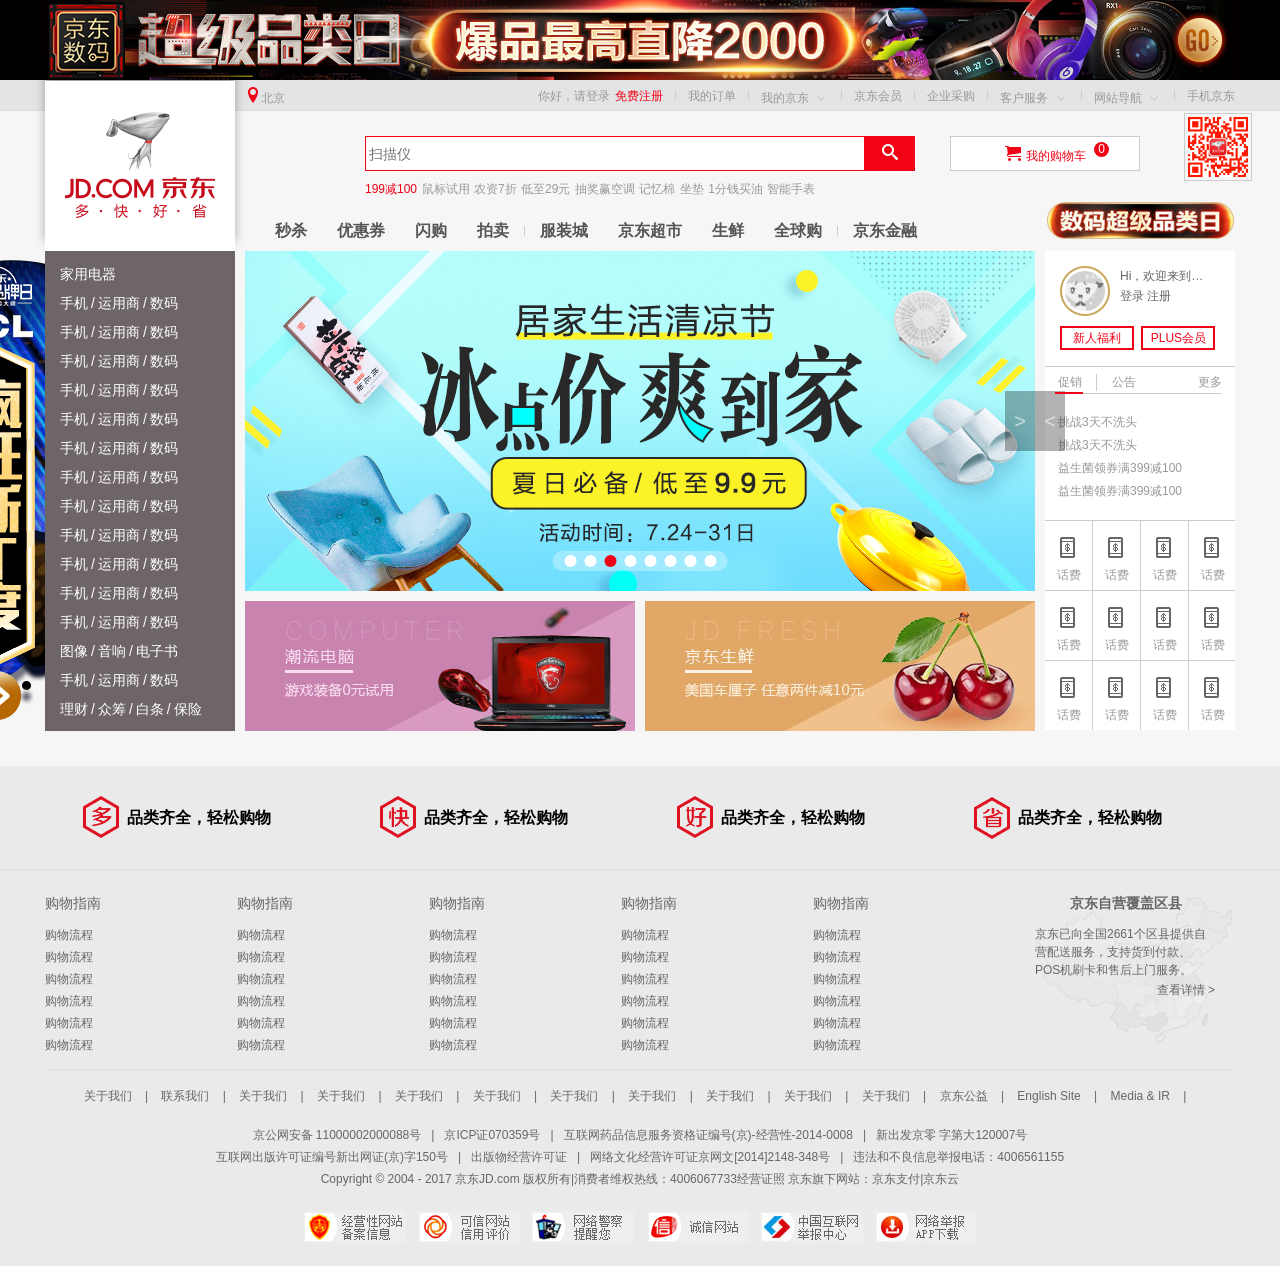
<file: WebAPI/06-WebAPI08和09/代码/jd/index.html>
<!DOCTYPE html>
<html lang="en">
    <head>
        <meta charset="utf-8">
        <title>京东(JD.COM)-综合网购首选-正品低价、品质保障、配送及时、轻松购物！</title>
        <meta name="description" content="京东JD.COM-专业的综合网上购物商城,销售家电、数码通讯、电脑、家居百货、服装服饰、母婴、图书、食品等数万个品牌优质商品.便捷、诚信的服务，为您提供愉悦的网上购物体验!" />
        <meta name="Keywords" content="网上购物,网上商城,手机,笔记本,电脑,MP3,CD,VCD,DV,相机,数码,配件,手表,存储卡,京东" />
        <link rel="shortcut icon" href="favicon.ico"  type="image/x-icon"/> 
        <!-- 引入css初始化文件 -->
        <link rel="stylesheet" href="css/normalize.css" />
        <!-- 头部和底部 结构基本相同  我们做基本的公共样式 -->
        <link rel="stylesheet" href="css/base.css" />
        <!--   我们做专属的首页样式 -->
        <link rel="stylesheet" href="css/index.css" />

    </head>
    <body>
    <!-- header 部分 start -->
	<header>
		<div class="w">
			<a href="#">
				<img src="images/header.jpg" height="80" width="1190" alt="">
			</a>
		</div>
	</header>
    <!-- header 部分 end -->
	<!-- 快速导航栏部分 start-->
	<div class="shortcut">
		<div class="w">
			<ul class="fl city">
				<li> <i class="f10"></i><a href="#">北京</a></li>
			</ul>
			<ul class="fr">
				<li>
					<a href="#">你好，请登录</a>
					<a href="#" class="f10">免费注册</a>
				</li>
				<li class="space"></li>
				<li>
					<a href="#">我的订单</a>
				</li>
				<li class="space"></li>
				<li>
					<a href="#">我的京东</a>
					<i></i>
				</li>
				<li class="space"></li>
				<li>
					<a href="#">京东会员</a>
				</li>

				<li class="space"></li>
				<li>
					<a href="#">企业采购</a>
				</li>
				<li class="space"></li>
				<li>
					<a href="#">客户服务</a>
					<i></i>
				</li>
				<li class="space"></li>
				<li>
					<a href="#">网站导航</a>
					<i></i>
				</li>
				<li class="space"></li>
				<li>
					<a href="#" class="mobile">手机京东
					 <img src="images/mobile.png" height="60" width="60" alt="">
					</a>
				</li>
			</ul>
		</div>
	</div>
	<!-- 快速导航栏部分 end-->
	<!-- 中间头部分 start -->
	<div class="w middle">
		<div class="logo">
			<h1>  <!-- 提高权重  便利于搜索引擎优化 -->
				<a href="#"></a>  
			</h1>
		</div>
		<!-- 搜索 -->
		<div class="form">
			<input type="text" placeholder="扫描仪">
			<!-- 按钮的意思 双标签 等价于 <input type="button" value=""> -->
			<button> <i></i> </button>  
		</div>
		<!-- 购物车 -->
		<div class="shopCar">
			<i></i><a href="#" class="f10">我的购物车</a> <span>0</span>
		</div>
		<!-- 关键词 -->
		<div class="hotwords">
			<a href="#" class="f10">199减100</a>
			<a href="#">鼠标试用</a>
			<a href="#">农资7折</a>
			<a href="#">低至29元</a>
			<a href="#">抽奖赢空调</a>
			<a href="#">记忆棉</a>
			<a href="#">坐垫</a>
			<a href="#">1分钱买油</a>
			<a href="#">智能手表</a>
		</div>
		<!-- 小导航部分 -->
		<div class="navitems">
			<ul>
				<li><a href="#">秒杀</a></li>
				<li><a href="#">优惠券</a></li>
				<li><a href="#">闪购</a></li>
				<li><a href="#">拍卖</a></li>
				<li class="space"></li>
				<li><a href="#">服装城</a></li>
				<li><a href="#">京东超市</a></li>
				<li><a href="#">生鲜</a></li>
				<li><a href="#">全球购</a></li>	
				<li class="space"></li>
				<li><a href="#">京东金融</a></li>
			</ul>
			
		</div>
		<!-- 超级日部分 -->
		<div class="super">
			<a href="#"><img src="images/super.png" height="40" width="190" alt=""></a>
		</div>
	</div>
	<!-- 中间头部分 end -->

	<!-- 中间分类区域 start -->
	<div class="w grid">
		<div class="grid-col1 fl">
			<div class="ad">
				<img src="images/ad-l.png" height="480" width="250" alt="">
				<div class="ad-r"></div>
			</div>
			<ul>
				<li><a href="#">家用电器</a></li>
				<li><a href="#">手机</a>/<a href="#">运用商</a>/<a href="#">数码</a></li>
				<li><a href="#">手机</a>/<a href="#">运用商</a>/<a href="#">数码</a></li>
				<li><a href="#">手机</a>/<a href="#">运用商</a>/<a href="#">数码</a></li>
				<li><a href="#">手机</a>/<a href="#">运用商</a>/<a href="#">数码</a></li>
				<li><a href="#">手机</a>/<a href="#">运用商</a>/<a href="#">数码</a></li>
				<li><a href="#">手机</a>/<a href="#">运用商</a>/<a href="#">数码</a></li>
				<li><a href="#">手机</a>/<a href="#">运用商</a>/<a href="#">数码</a></li>
				<li><a href="#">手机</a>/<a href="#">运用商</a>/<a href="#">数码</a></li>
				<li><a href="#">手机</a>/<a href="#">运用商</a>/<a href="#">数码</a></li>
				<li><a href="#">手机</a>/<a href="#">运用商</a>/<a href="#">数码</a></li>
				<li><a href="#">手机</a>/<a href="#">运用商</a>/<a href="#">数码</a></li>
				<li><a href="#">手机</a>/<a href="#">运用商</a>/<a href="#">数码</a></li>
				<li><a href="#">图像</a>/<a href="#">音响</a>/<a href="#">电子书</a></li>
				<li><a href="#">手机</a>/<a href="#">运用商</a>/<a href="#">数码</a></li>
				<li><a href="#">理财</a>/<a href="#">众筹</a>/<a href="#">白条</a>/<a href="#">保险</a></li>
			</ul>
		</div>
		<div class="grid-col2 fl">
			<div class="grid-col2-t">
				<a href="#"><img src="images/banner.jpg" height="340" width="790" alt=""></a>
				<a href="#" class="arrow-l"><</a>
				<a href="#" class="arrow-r">></a>
				<ul class="circle">
					<li></li>
					<li></li>
					<li class="current"></li>
					<li></li>
					<li></li>
					<li></li>
					<li></li>
					<li></li>
				</ul>
			</div>
			<div class="grid-col2-b">
				<div><img src="images/l.jpg" height="130" width="390" alt=""></div>
				<div><img src="images/r.jpg" height="130" width="390" alt=""></div>
			</div>
		</div>
		<div class="grid-col3 fr">
			<!-- 登录模块 -->
			<div class="login">
				<div class="login-t">
					Hi，欢迎来到京东！<br />
					<a href="#">登录</a>
					<a href="#">注册</a>
					<a href="#" class="user-info">
						<img src="images/no_login.jpg" alt="">
					</a>
				</div>
				<div class="login-b">
					<a href="#">新人福利</a>
					<a href="#">PLUS会员</a>
				</div>
			</div>
			<!-- 新闻模块 -->
			<div class="news">
				<div id="newsT" class="news-t">
					<a href="#" class="cuxiao">促销</a>
					<a href="#" class="gg">公告</a>
					<a href="#" class="more">更多</a>
					<div id="flag"></div>
				</div>
				<!-- 详细内容 -->
				<div id="newsContainer">
					<div class="news-b">
						<ul>
							<li><a href="#">挑战3天不洗头</a></li>
							<li><a href="#">挑战3天不洗头</a></li>
							<li><a href="#">益生菌领券满399减100</a></li>
							<li><a href="#">益生菌领券满399减100</a></li>
						</ul>
					</div>
					<div class="news-b hide">
						<ul>
							<li><a href="#">从今天起放假3天</a></li>
							<li><a href="#">全部商品5折</a></li>
						</ul>
					</div>
				</div>
			</div>
			<!-- 服务扩展模块 -->
			<div class="expand">
				<ul>
					<li>
						<a href="#">
							<i></i>
							<span>话费</span>
						</a>
					</li>
					<li>
						<a href="#">
							<i></i>
							<span>话费</span>
						</a>
					</li>
					<li>
						<a href="#">
							<i></i>
							<span>话费</span>
						</a>
					</li>
					<li>
						<a href="#">
							<i></i>
							<span>话费</span>
						</a>
					</li>
					<li>
						<a href="#">
							<i></i>
							<span>话费</span>
						</a>
					</li>
					<li>
						<a href="#">
							<i></i>
							<span>话费</span>
						</a>
					</li>
					<li>
						<a href="#">
							<i></i>
							<span>话费</span>
						</a>
					</li>
					<li>
						<a href="#">
							<i></i>
							<span>话费</span>
						</a>
					</li>
					<li>
						<a href="#">
							<i></i>
							<span>话费</span>
						</a>
					</li>
					<li>
						<a href="#">
							<i></i>
							<span>话费</span>
						</a>
					</li>
					<li>
						<a href="#">
							<i></i>
							<span>话费</span>
						</a>
					</li>
					<li>
						<a href="#">
							<i></i>
							<span>话费</span>
						</a>
					</li>
				</ul>
			</div>
		</div>
	</div>

	<!-- 中间分类区域 end -->


	<!-- 页面底部分 start  -->
	<footer>
		<!-- 服务模块 -->
		<div class="service">
			<div class="w">
				<ul>
					<li>
						<h5>多</h5>
						<p>品类齐全，轻松购物</p>
					</li>
					<li>
						<h5>多</h5>
						<p>品类齐全，轻松购物</p>
					</li>
					<li>
						<h5>多</h5>
						<p>品类齐全，轻松购物</p>
					</li>
					<li>
						<h5>多</h5>
						<p>品类齐全，轻松购物</p>
					</li>
				</ul>
			</div>
		</div>
		<!-- 帮助模块 -->
		<div class="w help">
			<div class="fl">
				<dl>
					<dt>购物指南</dt>
					<dd><a href="#">购物流程</a></dd>
					<dd><a href="#">购物流程</a></dd>
					<dd><a href="#">购物流程</a></dd>
					<dd><a href="#">购物流程</a></dd>
					<dd><a href="#">购物流程</a></dd>
					<dd><a href="#">购物流程</a></dd>
				</dl>
				<dl>
					<dt>购物指南</dt>
					<dd><a href="#">购物流程</a></dd>
					<dd><a href="#">购物流程</a></dd>
					<dd><a href="#">购物流程</a></dd>
					<dd><a href="#">购物流程</a></dd>
					<dd><a href="#">购物流程</a></dd>
					<dd><a href="#">购物流程</a></dd>
				</dl>
				<dl>
					<dt>购物指南</dt>
					<dd><a href="#">购物流程</a></dd>
					<dd><a href="#">购物流程</a></dd>
					<dd><a href="#">购物流程</a></dd>
					<dd><a href="#">购物流程</a></dd>
					<dd><a href="#">购物流程</a></dd>
					<dd><a href="#">购物流程</a></dd>
				</dl>
				<dl>
					<dt>购物指南</dt>
					<dd><a href="#">购物流程</a></dd>
					<dd><a href="#">购物流程</a></dd>
					<dd><a href="#">购物流程</a></dd>
					<dd><a href="#">购物流程</a></dd>
					<dd><a href="#">购物流程</a></dd>
					<dd><a href="#">购物流程</a></dd>
				</dl>
				<dl>
					<dt>购物指南</dt>
					<dd><a href="#">购物流程</a></dd>
					<dd><a href="#">购物流程</a></dd>
					<dd><a href="#">购物流程</a></dd>
					<dd><a href="#">购物流程</a></dd>
					<dd><a href="#">购物流程</a></dd>
					<dd><a href="#">购物流程</a></dd>
				</dl>
			</div>
			<div class="fr coverage">
				<h5>京东自营覆盖区县</h5>
				<p>京东已向全国2661个区县提供自营配送服务，支持货到付款、POS机刷卡和售后上门服务。</p>
				<a href="#">查看详情 > </a>
			</div>
		</div>

		<div class="w copyright">
			<p> 
				<a href="#">关于我们</a>
				<span>|</span> 
				<a href="#">联系我们</a>
				<span>|</span> 
				<a href="#">关于我们</a>
				<span>|</span> 
				<a href="#">关于我们</a>
				<span>|</span> 
				<a href="#">关于我们</a>
				<span>|</span> 
				<a href="#">关于我们</a>
				<span>|</span> 
				<a href="#">关于我们</a>
				<span>|</span> 
				<a href="#">关于我们</a>
				<span>|</span> 
				<a href="#">关于我们</a>
				<span>|</span> 
				<a href="#">关于我们</a>
				<span>|</span> 
				<a href="#">关于我们</a>
				<span>|</span> 
				<a href="#">京东公益</a>
				<span>|</span> 
				<a href="#">English Site</a>
				<span>|</span> 
				<a href="#">Media & IR</a>
				<span>|</span> 

			</p>
			<div>
				<p>京公网安备 11000002000088号<span>|</span>京ICP证070359号<span>|</span>互联网药品信息服务资格证编号(京)-经营性-2014-0008<span>|</span>新出发京零 字第大120007号</p>
<p>互联网出版许可证编号新出网证(京)字150号<span>|</span>出版物经营许可证<span>|</span>网络文化经营许可证京网文[2014]2148-348号<span>|</span>违法和不良信息举报电话：4006561155</p>
<p>Copyright © 2004 - 2017  京东JD.com 版权所有|消费者维权热线：4006067733经营证照
京东旗下网站：京东支付|京东云</p>
			</div>
			<p class="foot-icon">
				<a href="#"></a>
				<a href="#"></a>
				<a href="#"></a>
				<a href="#"></a>
				<a href="#"></a>
				<a href="#"></a>
			</p>

		</div>
	</footer>
	<!-- 页面底部分 end  -->
		<script src="js/animate.js"></script>
		<script src="js/index.js"></script>
    </body>
</html>
</file>
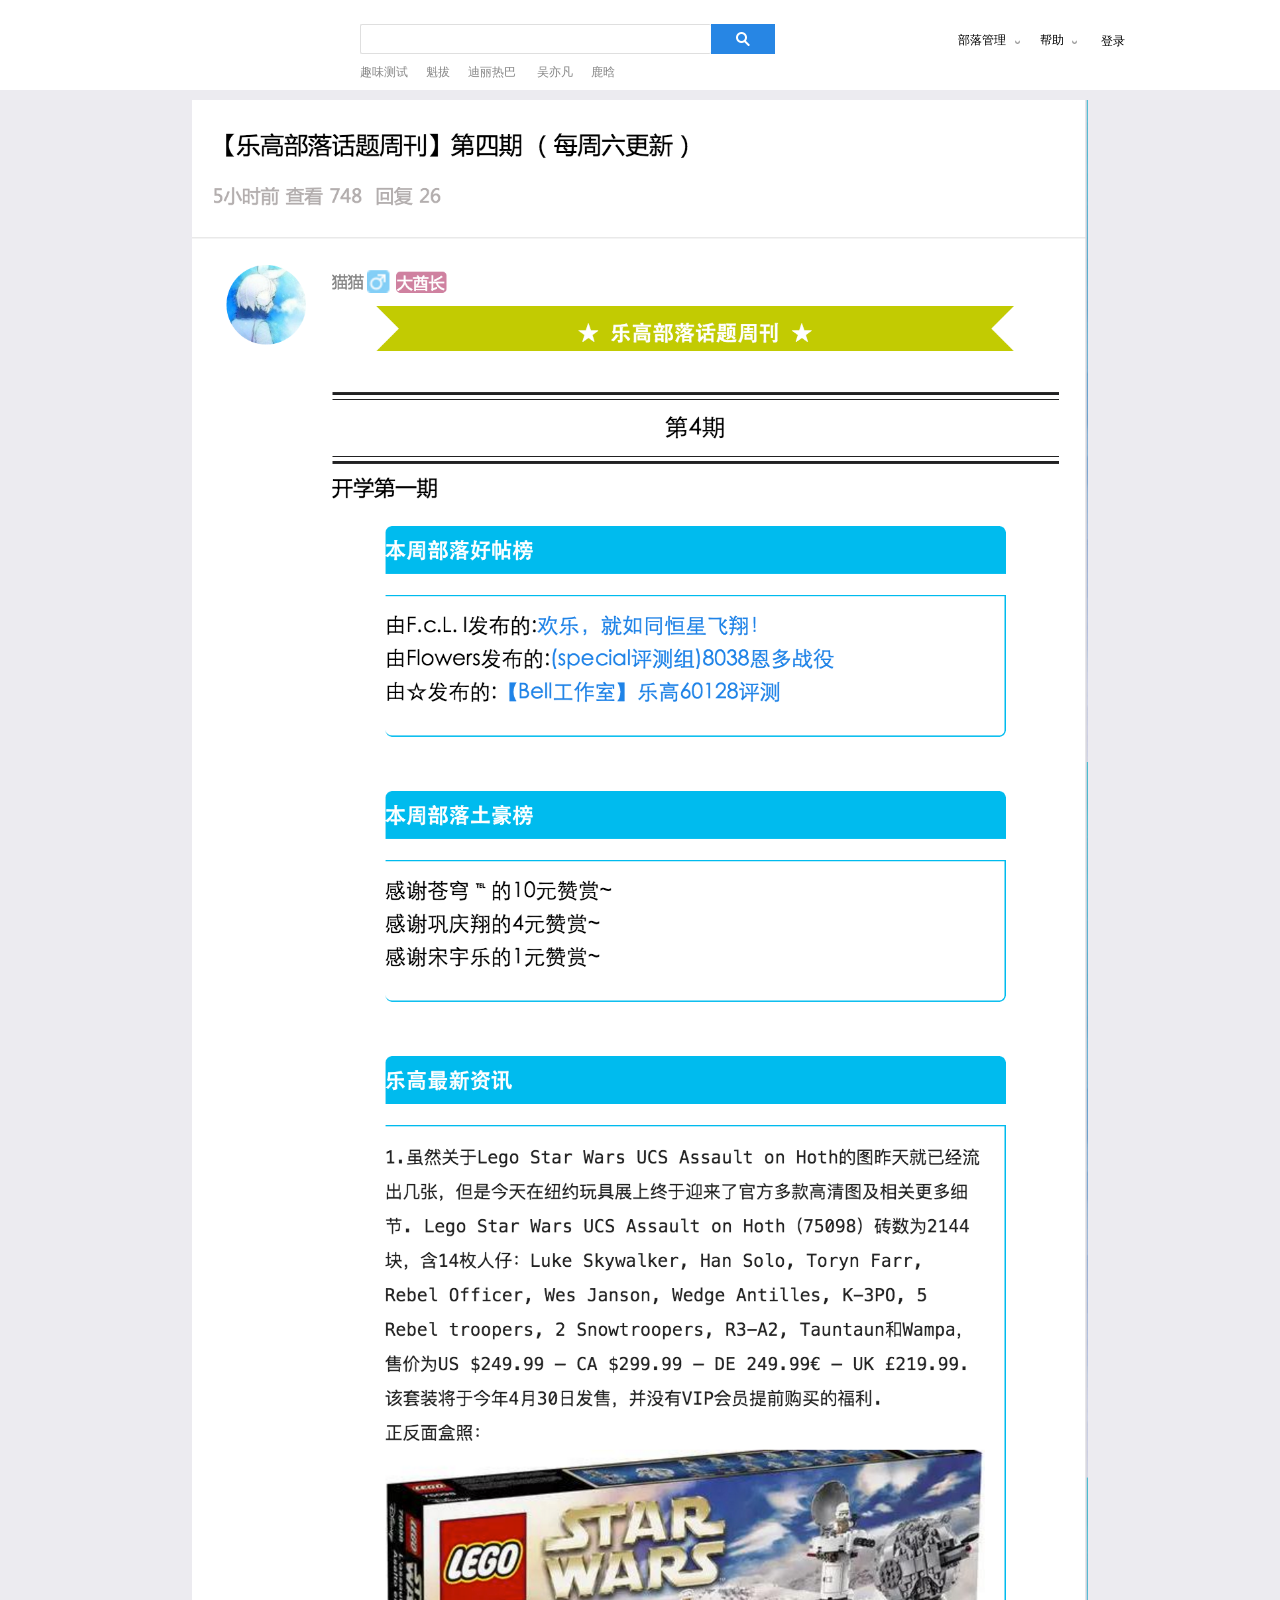
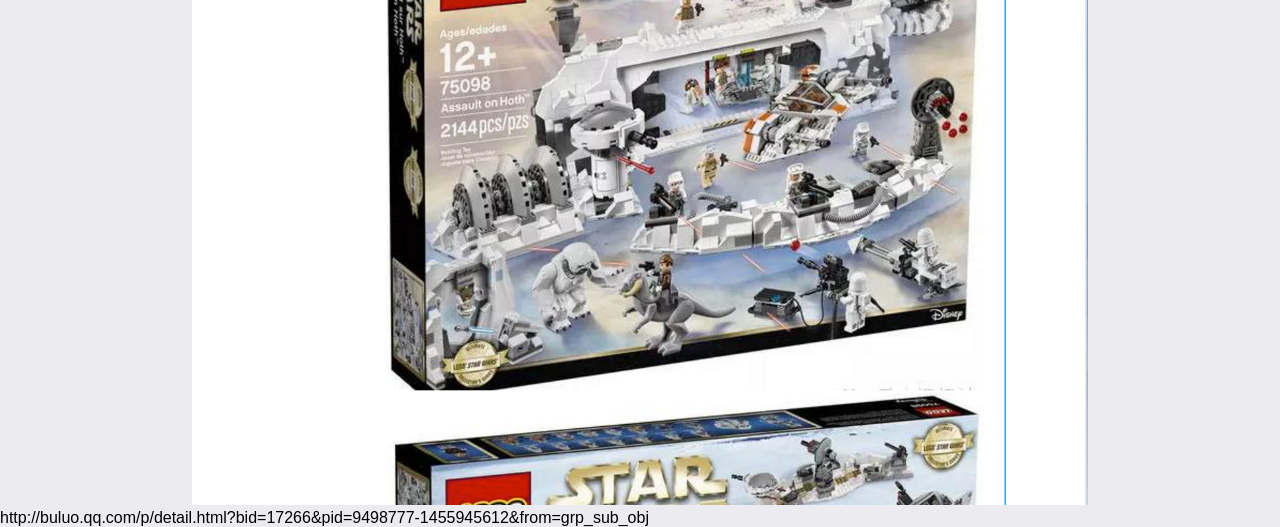
<file: WebAPI/06-WebAPI08和09/代码/回到顶部/index.html>
<!DOCTYPE html>
<html>
<head lang="en">
    <meta charset="UTF-8">
    <title></title>
    <link rel="stylesheet" href="css/main.css">
</head>
<body>
  <div id="wrap">
      <div id="top" class="header" data-reactid=".0.0">
          <div class="wrapper clearfix" data-reactid=".0.0.0"><a class="logo" href="/p/index.html" data-reactid=".0.0.0.0"></a>
              <div class="search-box" data-reactid=".0.0.0.1"><input type="text" value="" data-reactid=".0.0.0.1.0">
                      <div class="search-btn" data-reactid=".0.0.0.1.1"></div>
                      <div class="hot-words" data-reactid=".0.0.0.1.2"><a data-reactid=".0.0.0.1.2.$0">趣味测试</a><a data-reactid=".0.0.0.1.2.$1">魁拔</a><a data-reactid=".0.0.0.1.2.$2">迪丽热巴</a>
                          <a
                              data-reactid=".0.0.0.1.2.$3">吴亦凡</a><a data-reactid=".0.0.0.1.2.$4">鹿晗</a></div>
                  </div>
                  <div class="user-wrapper" data-reactid=".0.0.0.2">
                      <div class="login-wrap" data-reactid=".0.0.0.2.0"><a class="btn-login" href="javascript:void(0)" data-reactid=".0.0.0.2.0.0">登录</a></div>
                  </div>
                  <div class="links" data-reactid=".0.0.0.3">
                      <div class="slide-down-container admin-links" data-reactid=".0.0.0.3.1">
                          <div class="title" data-reactid=".0.0.0.3.1.0"><span data-reactid=".0.0.0.3.1.0.0"></span><span class="title-span" data-reactid=".0.0.0.3.1.0.1">部落管理</span>
                              <i
                                  class="slide-down-icon" data-reactid=".0.0.0.3.1.0.2"></i>
                          </div>
                          <ul class="slide-down-content" data-reactid=".0.0.0.3.1.1">
                              <li data-reactid=".0.0.0.3.1.1.$=10"><a target="_blank" href="/buluoadmin/home.html" data-reactid=".0.0.0.3.1.1.$=10.0">运营平台</a></li>
                              <li
                                  data-reactid=".0.0.0.3.1.1.$=11"><a target="_blank" href="/apply.html" data-reactid=".0.0.0.3.1.1.$=11.0">创建部落</a></li>
                          </ul>
                      </div>
                      <div class="slide-down-container help-links" data-reactid=".0.0.0.3.2">
                          <div class="title" data-reactid=".0.0.0.3.2.0"><span data-reactid=".0.0.0.3.2.0.0"></span><span class="title-span" data-reactid=".0.0.0.3.2.0.1">帮助</span>
                              <i
                                  class="slide-down-icon" data-reactid=".0.0.0.3.2.0.2"></i>
                          </div>
                          <ul class="slide-down-content" data-reactid=".0.0.0.3.2.1">
                              <li data-reactid=".0.0.0.3.2.1.$=10"><a target="_blank" href="/tribe.html" data-reactid=".0.0.0.3.2.1.$=10.0">部落简介</a></li>
                              <li data-reactid=".0.0.0.3.2.1.$=11"><a target="_blank" href="http://kf.qq.com/product/buluo.html" data-reactid=".0.0.0.3.2.1.$=11.0">帮助中心</a></li>
                          </ul>
                      </div>
                  </div>
              </div>
          </div>

      <div class="cls" id="content">
          <img src="images/content.png" width="100%">
      </div>
      http://buluo.qq.com/p/detail.html?bid=17266&pid=9498777-1455945612&from=grp_sub_obj
  </div>
  <div class="to-top" id="totop"></div>
  <script src="js/common.js"></script>
  <script src="js/index.js"></script>
</body>
</html>
</file>
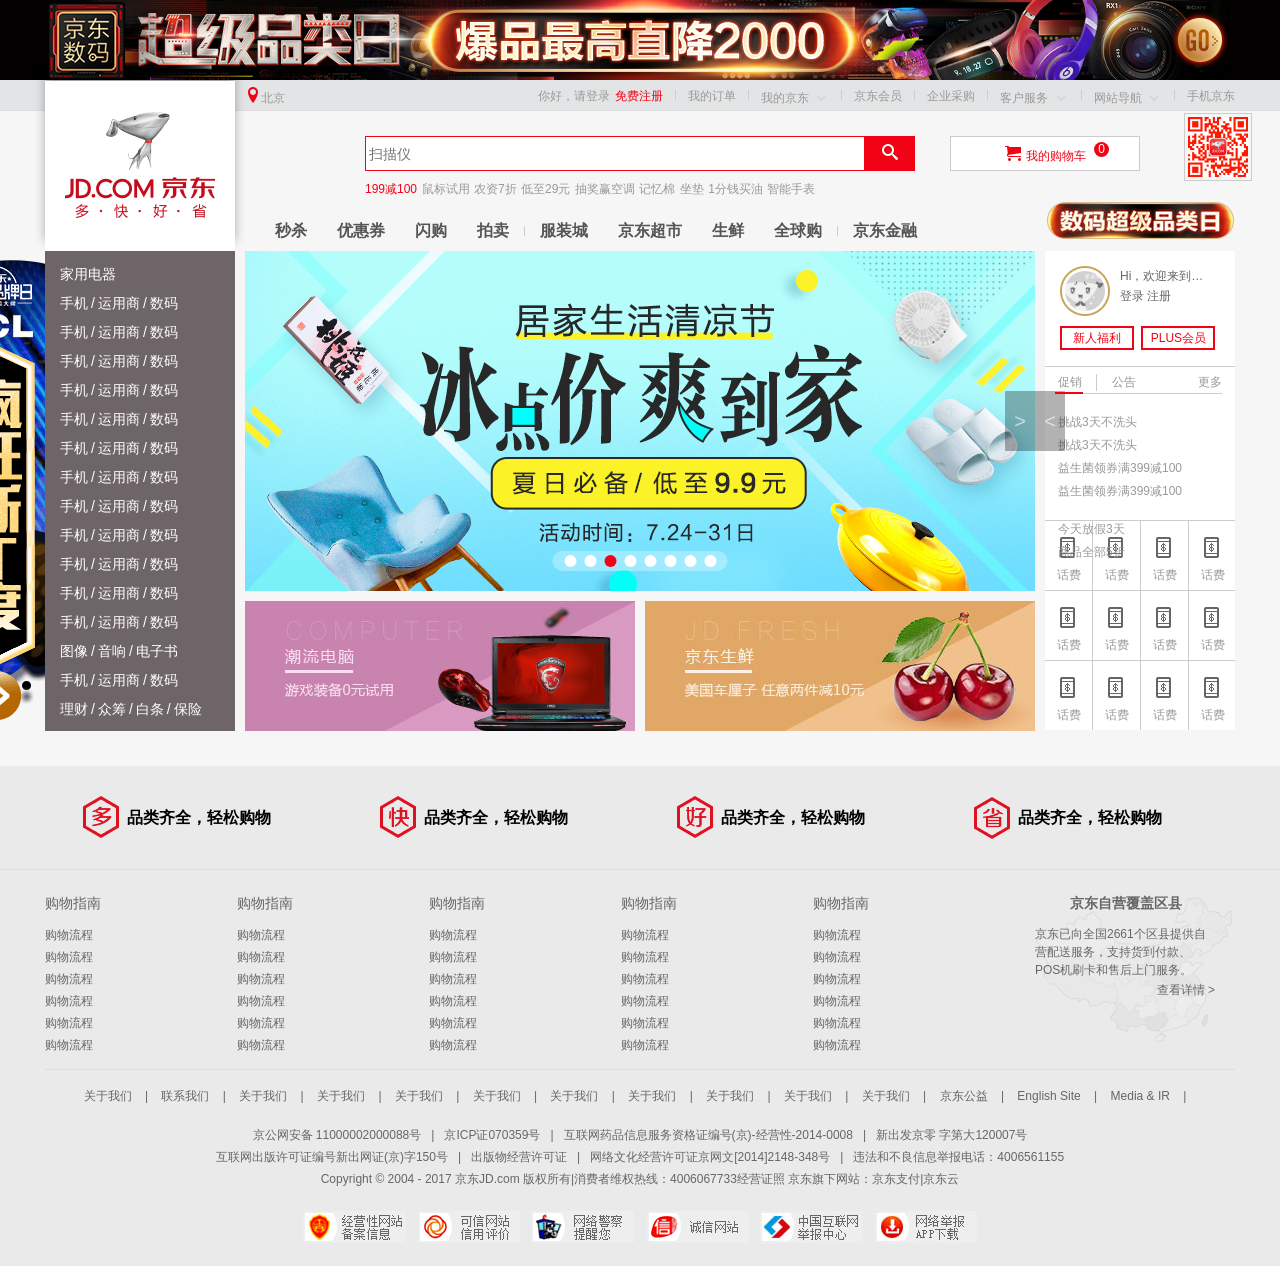
<file: WebAPI/06-WebAPI08和09/资料/jd/index.html>
<!DOCTYPE html>
<html lang="en">
    <head>
        <meta charset="utf-8">
        <title>京东(JD.COM)-综合网购首选-正品低价、品质保障、配送及时、轻松购物！</title>
        <meta name="description" content="京东JD.COM-专业的综合网上购物商城,销售家电、数码通讯、电脑、家居百货、服装服饰、母婴、图书、食品等数万个品牌优质商品.便捷、诚信的服务，为您提供愉悦的网上购物体验!" />
        <meta name="Keywords" content="网上购物,网上商城,手机,笔记本,电脑,MP3,CD,VCD,DV,相机,数码,配件,手表,存储卡,京东" />
        <link rel="shortcut icon" href="favicon.ico"  type="image/x-icon"/> 
        <!-- 引入css初始化文件 -->
        <link rel="stylesheet" href="css/normalize.css" />
        <!-- 头部和底部 结构基本相同  我们做基本的公共样式 -->
        <link rel="stylesheet" href="css/base.css" />
        <!--   我们做专属的首页样式 -->
        <link rel="stylesheet" href="css/index.css" />

    </head>
    <body>
    <!-- header 部分 start -->
	<header>
		<div class="w">
			<a href="#">
				<img src="images/header.jpg" height="80" width="1190" alt="">
			</a>
		</div>
	</header>
    <!-- header 部分 end -->
	<!-- 快速导航栏部分 start-->
	<div class="shortcut">
		<div class="w">
			<ul class="fl city">
				<li> <i class="f10"></i><a href="#">北京</a></li>
			</ul>
			<ul class="fr">
				<li>
					<a href="#">你好，请登录</a>
					<a href="#" class="f10">免费注册</a>
				</li>
				<li class="space"></li>
				<li>
					<a href="#">我的订单</a>
				</li>
				<li class="space"></li>
				<li>
					<a href="#">我的京东</a>
					<i></i>
				</li>
				<li class="space"></li>
				<li>
					<a href="#">京东会员</a>
				</li>

				<li class="space"></li>
				<li>
					<a href="#">企业采购</a>
				</li>
				<li class="space"></li>
				<li>
					<a href="#">客户服务</a>
					<i></i>
				</li>
				<li class="space"></li>
				<li>
					<a href="#">网站导航</a>
					<i></i>
				</li>
				<li class="space"></li>
				<li>
					<a href="#" class="mobile">手机京东
					 <img src="images/mobile.png" height="60" width="60" alt="">
					</a>
				</li>
			</ul>
		</div>
	</div>
	<!-- 快速导航栏部分 end-->
	<!-- 中间头部分 start -->
	<div class="w middle">
		<div class="logo">
			<h1>  <!-- 提高权重  便利于搜索引擎优化 -->
				<a href="#"></a>  
			</h1>
		</div>
		<!-- 搜索 -->
		<div class="form">
			<input type="text" placeholder="扫描仪">
			<!-- 按钮的意思 双标签 等价于 <input type="button" value=""> -->
			<button> <i></i> </button>  
		</div>
		<!-- 购物车 -->
		<div class="shopCar">
			<i></i><a href="#" class="f10">我的购物车</a> <span>0</span>
		</div>
		<!-- 关键词 -->
		<div class="hotwords">
			<a href="#" class="f10">199减100</a>
			<a href="#">鼠标试用</a>
			<a href="#">农资7折</a>
			<a href="#">低至29元</a>
			<a href="#">抽奖赢空调</a>
			<a href="#">记忆棉</a>
			<a href="#">坐垫</a>
			<a href="#">1分钱买油</a>
			<a href="#">智能手表</a>
		</div>
		<!-- 小导航部分 -->
		<div class="navitems">
			<ul>
				<li><a href="#">秒杀</a></li>
				<li><a href="#">优惠券</a></li>
				<li><a href="#">闪购</a></li>
				<li><a href="#">拍卖</a></li>
				<li class="space"></li>
				<li><a href="#">服装城</a></li>
				<li><a href="#">京东超市</a></li>
				<li><a href="#">生鲜</a></li>
				<li><a href="#">全球购</a></li>	
				<li class="space"></li>
				<li><a href="#">京东金融</a></li>
			</ul>
			
		</div>
		<!-- 超级日部分 -->
		<div class="super">
			<a href="#"><img src="images/super.png" height="40" width="190" alt=""></a>
		</div>
	</div>
	<!-- 中间头部分 end -->

	<!-- 中间分类区域 start -->
	<div class="w grid">
		<div class="grid-col1 fl">
			<div class="ad">
				<img src="images/ad-l.png" height="480" width="250" alt="">
				<div class="ad-r"></div>
			</div>
			<ul>
				<li><a href="#">家用电器</a></li>
				<li><a href="#">手机</a>/<a href="#">运用商</a>/<a href="#">数码</a></li>
				<li><a href="#">手机</a>/<a href="#">运用商</a>/<a href="#">数码</a></li>
				<li><a href="#">手机</a>/<a href="#">运用商</a>/<a href="#">数码</a></li>
				<li><a href="#">手机</a>/<a href="#">运用商</a>/<a href="#">数码</a></li>
				<li><a href="#">手机</a>/<a href="#">运用商</a>/<a href="#">数码</a></li>
				<li><a href="#">手机</a>/<a href="#">运用商</a>/<a href="#">数码</a></li>
				<li><a href="#">手机</a>/<a href="#">运用商</a>/<a href="#">数码</a></li>
				<li><a href="#">手机</a>/<a href="#">运用商</a>/<a href="#">数码</a></li>
				<li><a href="#">手机</a>/<a href="#">运用商</a>/<a href="#">数码</a></li>
				<li><a href="#">手机</a>/<a href="#">运用商</a>/<a href="#">数码</a></li>
				<li><a href="#">手机</a>/<a href="#">运用商</a>/<a href="#">数码</a></li>
				<li><a href="#">手机</a>/<a href="#">运用商</a>/<a href="#">数码</a></li>
				<li><a href="#">图像</a>/<a href="#">音响</a>/<a href="#">电子书</a></li>
				<li><a href="#">手机</a>/<a href="#">运用商</a>/<a href="#">数码</a></li>
				<li><a href="#">理财</a>/<a href="#">众筹</a>/<a href="#">白条</a>/<a href="#">保险</a></li>
			</ul>
		</div>
		<div class="grid-col2 fl">
			<div class="grid-col2-t">
				<a href="#"><img src="images/banner.jpg" height="340" width="790" alt=""></a>
				<a href="#" class="arrow-l"><</a>
				<a href="#" class="arrow-r">></a>
				<ul class="circle">
					<li></li>
					<li></li>
					<li class="current"></li>
					<li></li>
					<li></li>
					<li></li>
					<li></li>
					<li></li>
				</ul>
			</div>
			<div class="grid-col2-b">
				<div><img src="images/l.jpg" height="130" width="390" alt=""></div>
				<div><img src="images/r.jpg" height="130" width="390" alt=""></div>
			</div>
		</div>
		<div class="grid-col3 fr">
			<!-- 登录模块 -->
			<div class="login">
				<div class="login-t">
					Hi，欢迎来到京东！<br />
					<a href="#">登录</a>
					<a href="#">注册</a>
					<a href="#" class="user-info">
						<img src="images/no_login.jpg" alt="">
					</a>
				</div>
				<div class="login-b">
					<a href="#">新人福利</a>
					<a href="#">PLUS会员</a>
				</div>
			</div>
			<!-- 新闻模块 -->
			<div class="news">
				<div id="newsT" class="news-t">
					<a href="#" class="cuxiao">促销</a>
					<a href="#" class="gg">公告</a>
					<a href="#" class="more">更多</a>
					<div id="flag"></div>
				</div>
				<div id="newsContainer">
					<div class="news-b">
						<ul>
							<li><a href="#">挑战3天不洗头</a></li>
							<li><a href="#">挑战3天不洗头</a></li>
							<li><a href="#">益生菌领券满399减100</a></li>
							<li><a href="#">益生菌领券满399减100</a></li>
						</ul>
					</div>
					<div class="news-b">
						<ul>
							<li><a href="#">今天放假3天</a></li>
							<li><a href="#">商品全部5折</a></li>
						</ul>
					</div>
				</div>
			</div>
			<!-- 服务扩展模块 -->
			<div class="expand">
				<ul>
					<li>
						<a href="#">
							<i></i>
							<span>话费</span>
						</a>
					</li>
					<li>
						<a href="#">
							<i></i>
							<span>话费</span>
						</a>
					</li>
					<li>
						<a href="#">
							<i></i>
							<span>话费</span>
						</a>
					</li>
					<li>
						<a href="#">
							<i></i>
							<span>话费</span>
						</a>
					</li>
					<li>
						<a href="#">
							<i></i>
							<span>话费</span>
						</a>
					</li>
					<li>
						<a href="#">
							<i></i>
							<span>话费</span>
						</a>
					</li>
					<li>
						<a href="#">
							<i></i>
							<span>话费</span>
						</a>
					</li>
					<li>
						<a href="#">
							<i></i>
							<span>话费</span>
						</a>
					</li>
					<li>
						<a href="#">
							<i></i>
							<span>话费</span>
						</a>
					</li>
					<li>
						<a href="#">
							<i></i>
							<span>话费</span>
						</a>
					</li>
					<li>
						<a href="#">
							<i></i>
							<span>话费</span>
						</a>
					</li>
					<li>
						<a href="#">
							<i></i>
							<span>话费</span>
						</a>
					</li>
				</ul>
			</div>
		</div>
	</div>

	<!-- 中间分类区域 end -->


	<!-- 页面底部分 start  -->
	<footer>
		<!-- 服务模块 -->
		<div class="service">
			<div class="w">
				<ul>
					<li>
						<h5>多</h5>
						<p>品类齐全，轻松购物</p>
					</li>
					<li>
						<h5>多</h5>
						<p>品类齐全，轻松购物</p>
					</li>
					<li>
						<h5>多</h5>
						<p>品类齐全，轻松购物</p>
					</li>
					<li>
						<h5>多</h5>
						<p>品类齐全，轻松购物</p>
					</li>
				</ul>
			</div>
		</div>
		<!-- 帮助模块 -->
		<div class="w help">
			<div class="fl">
				<dl>
					<dt>购物指南</dt>
					<dd><a href="#">购物流程</a></dd>
					<dd><a href="#">购物流程</a></dd>
					<dd><a href="#">购物流程</a></dd>
					<dd><a href="#">购物流程</a></dd>
					<dd><a href="#">购物流程</a></dd>
					<dd><a href="#">购物流程</a></dd>
				</dl>
				<dl>
					<dt>购物指南</dt>
					<dd><a href="#">购物流程</a></dd>
					<dd><a href="#">购物流程</a></dd>
					<dd><a href="#">购物流程</a></dd>
					<dd><a href="#">购物流程</a></dd>
					<dd><a href="#">购物流程</a></dd>
					<dd><a href="#">购物流程</a></dd>
				</dl>
				<dl>
					<dt>购物指南</dt>
					<dd><a href="#">购物流程</a></dd>
					<dd><a href="#">购物流程</a></dd>
					<dd><a href="#">购物流程</a></dd>
					<dd><a href="#">购物流程</a></dd>
					<dd><a href="#">购物流程</a></dd>
					<dd><a href="#">购物流程</a></dd>
				</dl>
				<dl>
					<dt>购物指南</dt>
					<dd><a href="#">购物流程</a></dd>
					<dd><a href="#">购物流程</a></dd>
					<dd><a href="#">购物流程</a></dd>
					<dd><a href="#">购物流程</a></dd>
					<dd><a href="#">购物流程</a></dd>
					<dd><a href="#">购物流程</a></dd>
				</dl>
				<dl>
					<dt>购物指南</dt>
					<dd><a href="#">购物流程</a></dd>
					<dd><a href="#">购物流程</a></dd>
					<dd><a href="#">购物流程</a></dd>
					<dd><a href="#">购物流程</a></dd>
					<dd><a href="#">购物流程</a></dd>
					<dd><a href="#">购物流程</a></dd>
				</dl>
			</div>
			<div class="fr coverage">
				<h5>京东自营覆盖区县</h5>
				<p>京东已向全国2661个区县提供自营配送服务，支持货到付款、POS机刷卡和售后上门服务。</p>
				<a href="#">查看详情 > </a>
			</div>
		</div>

		<div class="w copyright">
			<p> 
				<a href="#">关于我们</a>
				<span>|</span> 
				<a href="#">联系我们</a>
				<span>|</span> 
				<a href="#">关于我们</a>
				<span>|</span> 
				<a href="#">关于我们</a>
				<span>|</span> 
				<a href="#">关于我们</a>
				<span>|</span> 
				<a href="#">关于我们</a>
				<span>|</span> 
				<a href="#">关于我们</a>
				<span>|</span> 
				<a href="#">关于我们</a>
				<span>|</span> 
				<a href="#">关于我们</a>
				<span>|</span> 
				<a href="#">关于我们</a>
				<span>|</span> 
				<a href="#">关于我们</a>
				<span>|</span> 
				<a href="#">京东公益</a>
				<span>|</span> 
				<a href="#">English Site</a>
				<span>|</span> 
				<a href="#">Media & IR</a>
				<span>|</span> 

			</p>
			<div>
				<p>京公网安备 11000002000088号<span>|</span>京ICP证070359号<span>|</span>互联网药品信息服务资格证编号(京)-经营性-2014-0008<span>|</span>新出发京零 字第大120007号</p>
<p>互联网出版许可证编号新出网证(京)字150号<span>|</span>出版物经营许可证<span>|</span>网络文化经营许可证京网文[2014]2148-348号<span>|</span>违法和不良信息举报电话：4006561155</p>
<p>Copyright © 2004 - 2017  京东JD.com 版权所有|消费者维权热线：4006067733经营证照
京东旗下网站：京东支付|京东云</p>
			</div>
			<p class="foot-icon">
				<a href="#"></a>
				<a href="#"></a>
				<a href="#"></a>
				<a href="#"></a>
				<a href="#"></a>
				<a href="#"></a>
			</p>

		</div>
	</footer>
	<!-- 页面底部分 end  -->
			<script src="js/animate.js"></script>
			<script src="js/index.js"></script>
    </body>
</html>
</file>
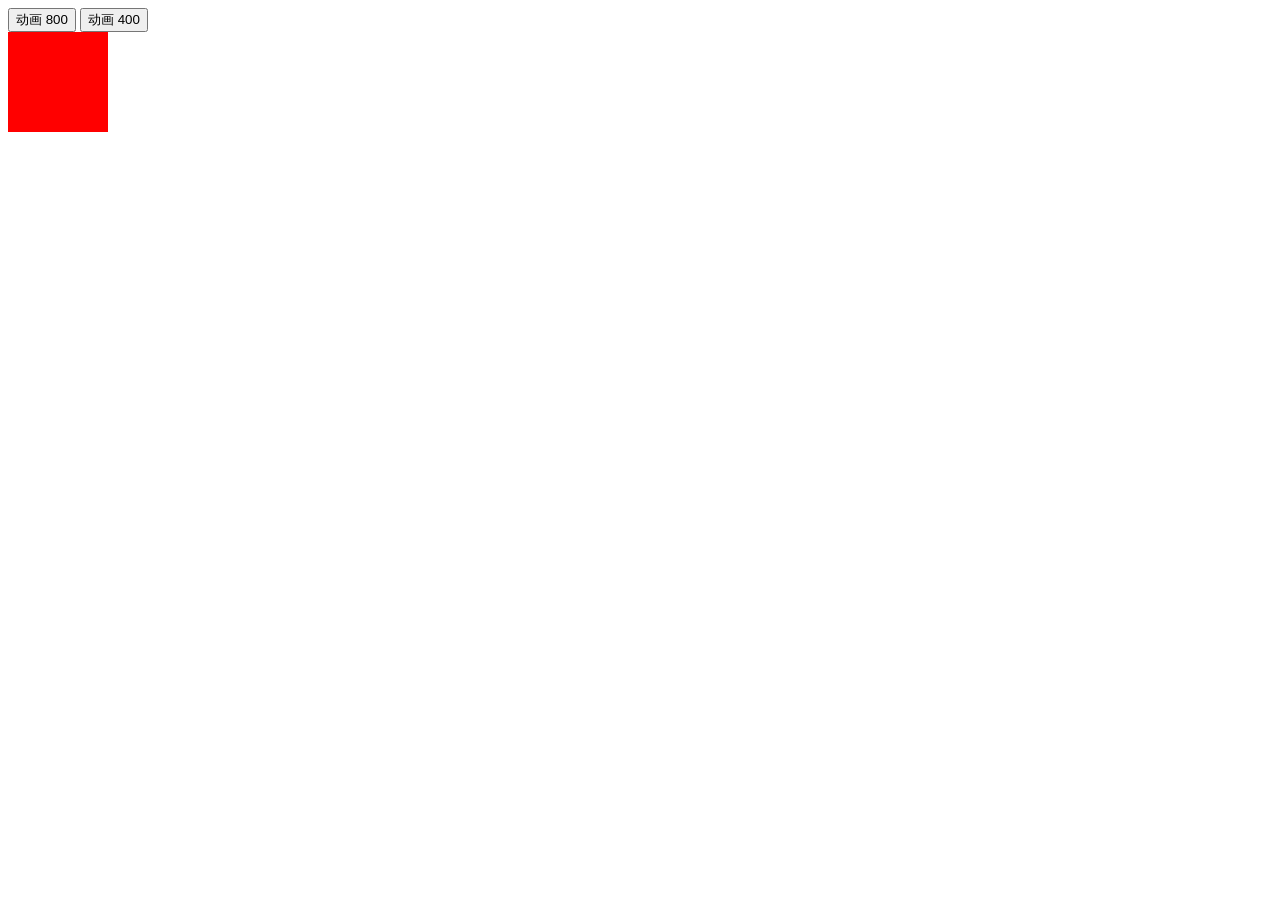
<file: WebAPI/06-WebAPI08和09/代码/04-动画/02-动画.html>
<!DOCTYPE html>
<html lang="en">
<head>
  <meta charset="UTF-8">
  <title>Document</title>
  <style>
    #box {
      position: relative;
      width: 100px;
      height: 100px;
      background-color: red;
    }
  </style>
</head>
<body>
  <input type="button" id="btn" value="动画 800">
  <input type="button" id="btn1" value="动画 400">

  <div id="box">
    
  </div>
  <script>
    var btn = document.getElementById('btn');
    var box = document.getElementById('box');

    var btn1 = document.getElementById('btn1');

 
    btn.onclick = function () {
      animate(box, 800);
    }

    btn1.onclick = function () {
      animate(box, 400);
    }
    var timerId = null;
    // 封装动画的函数
    function animate(element, target) {

       // 通过判断，保证页面上只有一个定时器在执行动画
      if (timerId) {
        clearInterval(timerId);
        timerId = null;
      }

      timerId = setInterval(function () {
        // 步进  每次移动的距离
        var step = 10;
        // 盒子当前的位置
        var current = element.offsetLeft;

        if (current >= target) {
          // 让定时器停止
          clearInterval(timerId);
          // 让盒子到target的位置
          element.style.left = target + 'px';
          return;
        }
        // 移动盒子
        current += step;
        element.style.left = current + 'px';
      }, 30);
    }
  </script>
</body>
</html>
</file>
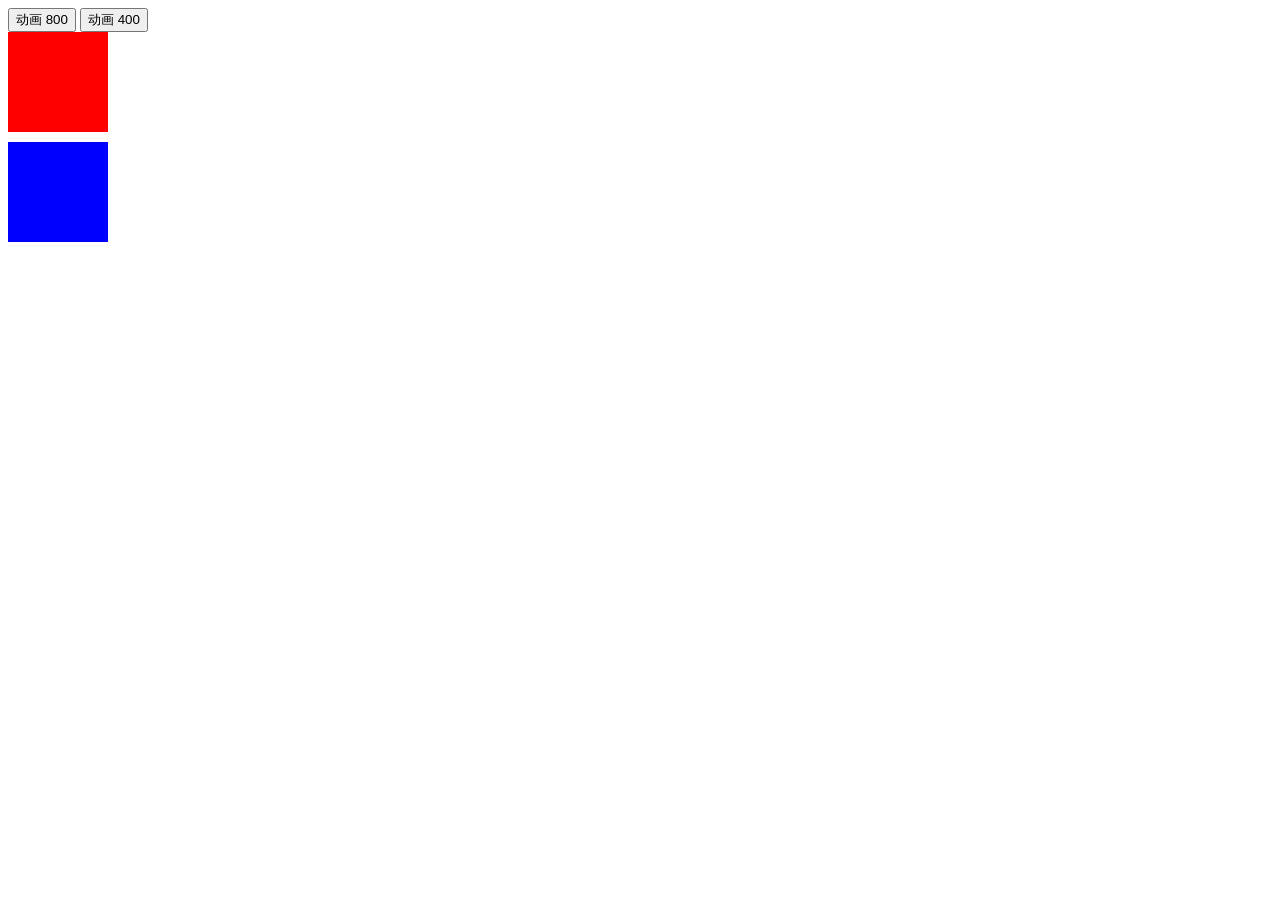
<file: WebAPI/06-WebAPI08和09/代码/04-动画/03-动画-处理timerId.html>
<!DOCTYPE html>
<html lang="en">
<head>
  <meta charset="UTF-8">
  <title>Document</title>
  <style>
    #box {
      position: relative;
      width: 100px;
      height: 100px;
      background-color: red;
    }

    #box1 {
      margin-top: 10px;
      position: relative;
      width: 100px;
      height: 100px;
      background-color: blue;
    }
  </style>
</head>
<body>
  <input type="button" id="btn" value="动画 800">
  <input type="button" id="btn1" value="动画 400">

  <div id="box">
  </div>
  <div id="box1">
  </div>
  <script>
    var btn = document.getElementById('btn');
    var btn1 = document.getElementById('btn1');

    var box = document.getElementById('box');
    var box1 = document.getElementById('box1');

    btn.onclick = function () {
      animate(box, 800);
      animate(box1, 800);
    }

    btn1.onclick = function () { 
      animate(box, 400);
      animate(box1, 400);
    }
    // var timerId = null;
    // 封装动画的函数
    function animate(element, target) {
       // 通过判断，保证页面上只有一个定时器在执行动画
      if (element.timerId) {
        clearInterval(element.timerId);
        timerId = null;
      }

      element.timerId = setInterval(function () {
        // 步进  每次移动的距离
        var step = 10;
        // 盒子当前的位置
        var current = element.offsetLeft;

        if (current >= target) {
          // 让定时器停止
          clearInterval(element.timerId);
          // 让盒子到target的位置
          element.style.left = target + 'px';
          return;
        }
        // 移动盒子
        current += step;
        element.style.left = current + 'px';
      }, 30);
    }
  </script>
</body>
</html>
</file>
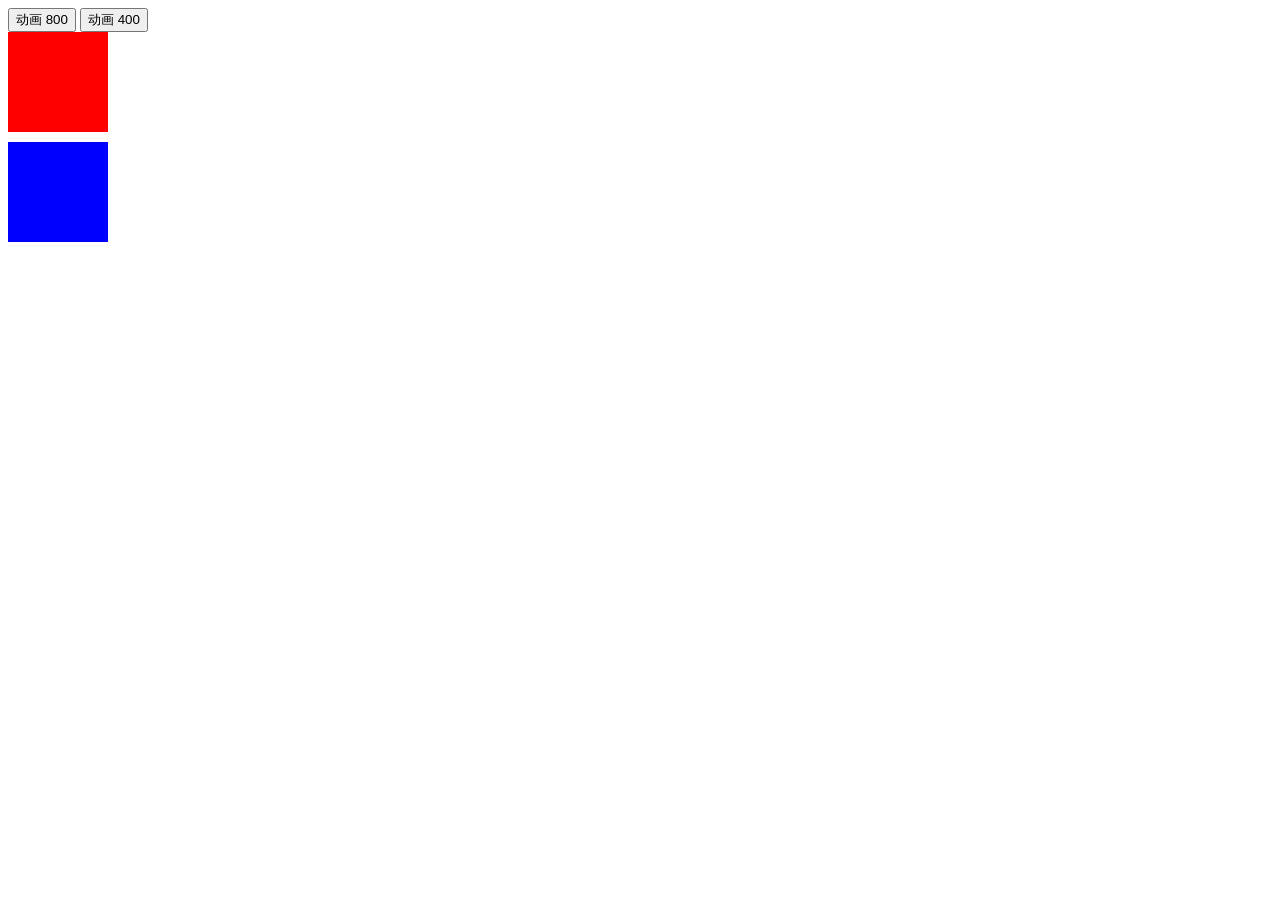
<file: WebAPI/06-WebAPI08和09/代码/04-动画/04-动画-完善.html>
<!DOCTYPE html>
<html lang="en">
<head>
  <meta charset="UTF-8">
  <title>Document</title>
  <style>
    #box {
      position: relative;
      width: 100px;
      height: 100px;
      background-color: red;
    }

    #box1 {
      margin-top: 10px;
      position: relative;
      width: 100px;
      height: 100px;
      background-color: blue;
    }
  </style>
</head>
<body>
  <input type="button" id="btn" value="动画 800">
  <input type="button" id="btn1" value="动画 400">

  <div id="box">
  </div>
  <div id="box1">
  </div>
  <script>
    var btn = document.getElementById('btn');
    var btn1 = document.getElementById('btn1');

    var box = document.getElementById('box');
    var box1 = document.getElementById('box1');

    btn.onclick = function () {
      animate(box, 800);
      animate(box1, 800);
    }

    btn1.onclick = function () { 
      animate(box, 400);
      animate(box1, 400);
    }
    // var timerId = null;
    // 封装动画的函数
    function animate(element, target) {
       // 通过判断，保证页面上只有一个定时器在执行动画
      if (element.timerId) {
        clearInterval(element.timerId);
        timerId = null;
      }

      element.timerId = setInterval(function () {
        // 步进  每次移动的距离
        var step = 10;
        // 盒子当前的位置
        var current = element.offsetLeft;
        // 当从400 到 800  执行动画
        // 当从800 到 400  不执行动画

        // 判断如果当前位置 > 目标位置 此时的step  要小于0
        if (current > target) {
          step = - Math.abs(step);
        }

        // Math.abs(current - target)   < Math.abs(step)
        if (Math.abs(current - target)   < Math.abs(step)) {
          // 让定时器停止
          clearInterval(element.timerId);
          // 让盒子到target的位置
          element.style.left = target + 'px';
          return;
        }
        // 移动盒子
        current += step;
        element.style.left = current + 'px';
      }, 30);
    }
  </script>
</body>
</html>
</file>
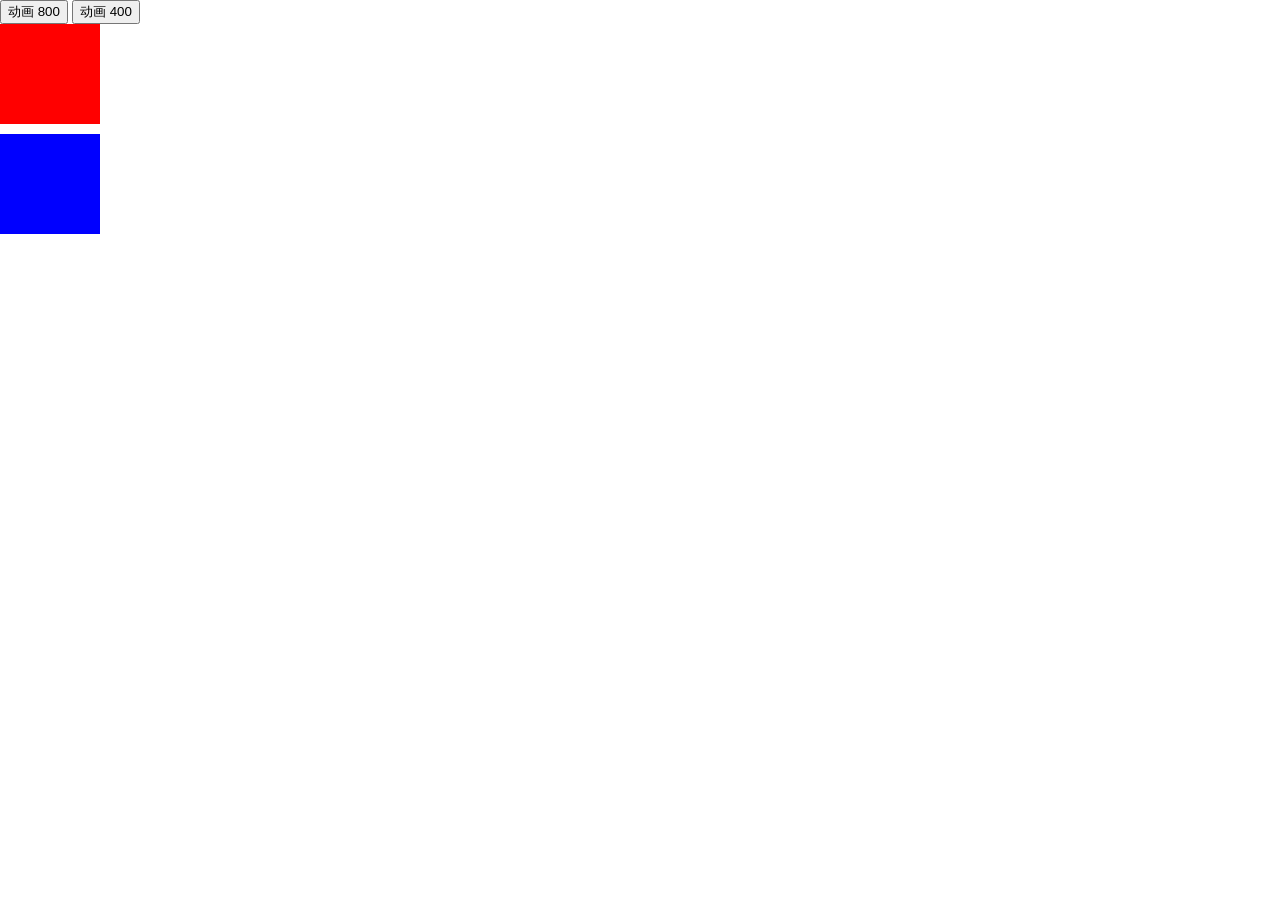
<file: WebAPI/06-WebAPI08和09/代码/04-动画/05-动画-解决问题.html>
<!DOCTYPE html>
<html lang="en">
<head>
  <meta charset="UTF-8">
  <title>Document</title>
  <style>
    body {
      /*决定动画返回时的速度*/
      margin: 0;
    }
    #box {
      position: relative;
      width: 100px;
      height: 100px;
      background-color: red;
    }

    #box1 {
      margin-top: 10px;
      position: relative;
      width: 100px;
      height: 100px;
      background-color: blue;
    }
  </style>
</head>
<body>
  <input type="button" id="btn" value="动画 800">
  <input type="button" id="btn1" value="动画 400">

  <div id="box">
  </div>
  <div id="box1">
  </div>
  <script>
    var btn = document.getElementById('btn');
    var btn1 = document.getElementById('btn1');

    var box = document.getElementById('box');
    var box1 = document.getElementById('box1');

    btn.onclick = function () {
      animate(box, 800);
      animate(box1, 800);
      // console.log(box.style.left);
      // console.log(box.offsetLeft);

      // box.style.left = box.offsetLeft + 10 + 'px';

      // console.log(box.style.left);
      // console.log(box.offsetLeft);
    }

    btn1.onclick = function () { 
      animate(box, 400);
      animate(box1, 400);
      //  console.log(box.style.left);
      // console.log(box.offsetLeft);

      // box.style.left = box.offsetLeft - 10 + 'px';

      // console.log(box.style.left);
      // console.log(box.offsetLeft);
    }
    // var timerId = null;
    // 封装动画的函数
    function animate(element, target) {
       // 通过判断，保证页面上只有一个定时器在执行动画
      if (element.timerId) {
        clearInterval(element.timerId);
        timerId = null;
      }

      element.timerId = setInterval(function () {
        // 步进  每次移动的距离
        var step = 10;
        // 盒子当前的位置
        var current = element.offsetLeft;
        // 当从400 到 800  执行动画
        // 当从800 到 400  不执行动画

        // 判断如果当前位置 > 目标位置 此时的step  要小于0
        if (current > target) {
          step = - Math.abs(step);
        }

        // Math.abs(current - target)   < Math.abs(step)
        if (Math.abs(current - target)   < Math.abs(step)) {
          // 让定时器停止
          clearInterval(element.timerId);
          // 让盒子到target的位置
          element.style.left = target + 'px';
          return;
        }
        // 移动盒子
        current += step;
        element.style.left = current + 'px';
      }, 30);
    }
  </script>
</body>
</html>
</file>
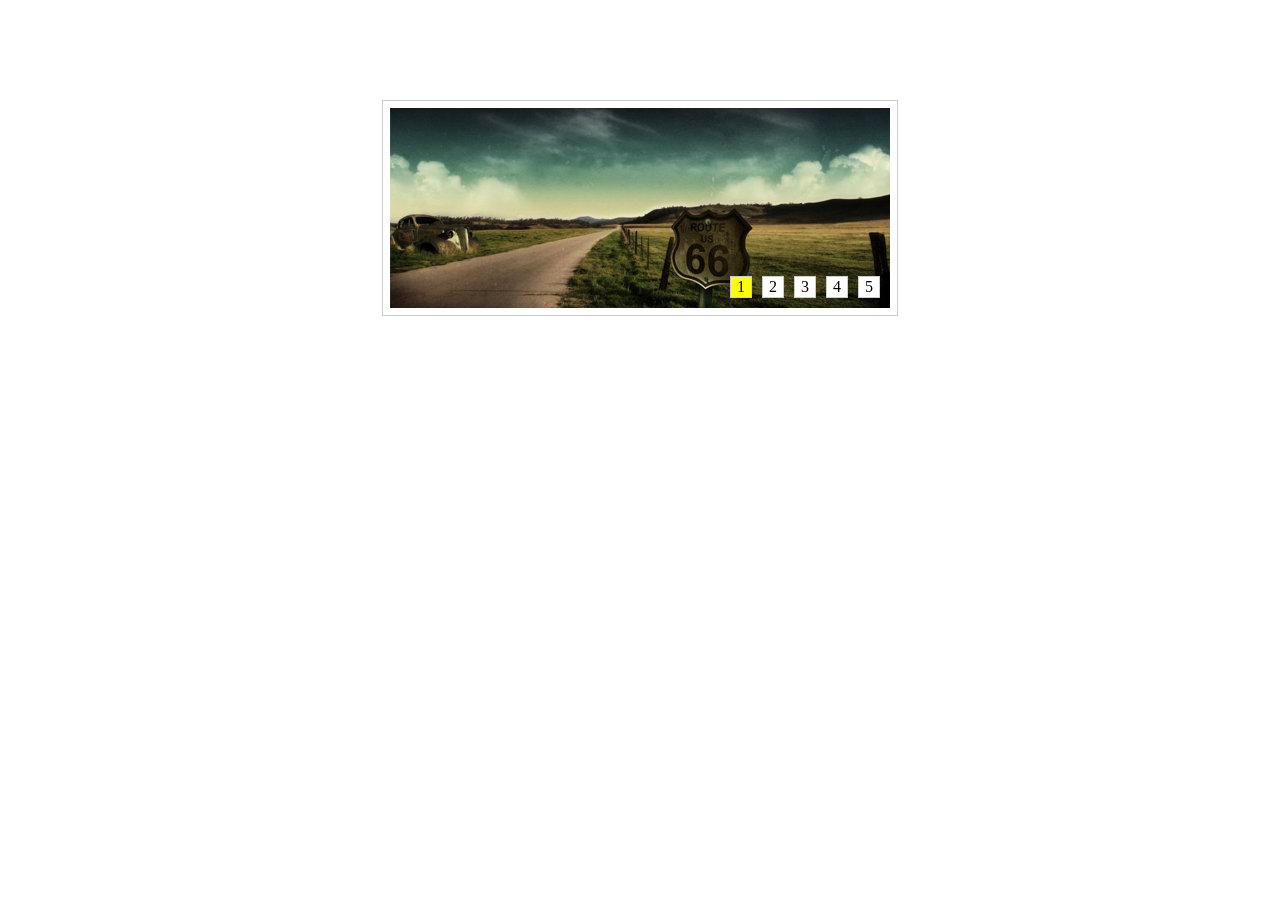
<file: WebAPI/06-WebAPI08和09/代码/04-动画/06-轮播图-动态生成序号.html>
<!DOCTYPE html>
<html lang="en">
<head>
    <meta charset="UTF-8">
    <title></title>
    <style type="text/css">
        * {
            padding: 0;
            margin: 0;
            list-style: none;
            border: 0;
        }

        .all {
            width: 500px;
            height: 200px;
            padding: 7px;
            border: 1px solid #ccc;
            margin: 100px auto;
            position: relative;
        }

        .screen {
            width: 500px;
            height: 200px;
            overflow: hidden;
            position: relative;
        }

        .screen li {
            width: 500px;
            height: 200px;
            overflow: hidden;
            float: left;
        }

        .screen ul {
            position: absolute;
            left: 0;
            top: 0px;
            width: 3000px;
        }

        .all ol {
            position: absolute;
            right: 10px;
            bottom: 10px;
            line-height: 20px;
            text-align: center;
        }

        .all ol li {
            float: left;
            width: 20px;
            height: 20px;
            background: #fff;
            border: 1px solid #ccc;
            margin-left: 10px;
            cursor: pointer;
        }

        .all ol li.current {
            background: yellow;
        }

        #arr {
            display: none;
            z-index: 1000;

        }

        #arr span {
            width: 40px;
            height: 40px;
            position: absolute;
            left: 5px;
            top: 50%;
            margin-top: -20px;
            background: #000;
            cursor: pointer;
            line-height: 40px;
            text-align: center;
            font-weight: bold;
            font-family: '黑体';
            font-size: 30px;
            color: #fff;
            opacity: 0.3;
            border: 1px solid #fff;
        }

        #arr #right {
            right: 5px;
            left: auto;
        }
    </style>
</head>
<body>
<div class="all" id='box'>
    <div class="screen">
        <ul>
            <li><img src="images/wf1.jpg" width="500" height="200"/></li>
            <li><img src="images/wf2.jpg" width="500" height="200"/></li>
            <li><img src="images/wf3.jpg" width="500" height="200"/></li>
            <li><img src="images/wf4.jpg" width="500" height="200"/></li>
            <li><img src="images/wf5.jpg" width="500" height="200"/></li>
        </ul>
        <ol>
        </ol>
    </div>
    <div id="arr"><span id="left">&lt;</span><span id="right">&gt;</span></div>
</div>
<script src="common.js"></script>
<script src="animate.js"></script>
<script>
  // 获取元素
  var box = my$('box');
  var screen = box.children[0];
  var ul = screen.children[0];
  var ol = screen.children[1];


  // 箭头
  var arr = my$('arr');
  var arrLeft = my$('left');
  var arrRight = my$('right');

  // 1 动态生成序号
  // 页面上总共有多少张图片
  var count = ul.children.length;
  for (var i = 0; i < count; i++) {
    var li = document.createElement('li');
    ol.appendChild(li);
    setInnerText(li, i + 1);
    // 
    // if (i === 0) {
    //   li.className = 'current';
    // }
  }
  // 让序号1高亮显示
  ol.children[0].className = 'current';

  // 2 点击序号 动画的方式 切换图片
  // 3 鼠标放到盒子上显示箭头
  // 4 实现上一张和下一张的功能
  // 5 自动切换图片
</script>
</body>
</html>
</file>
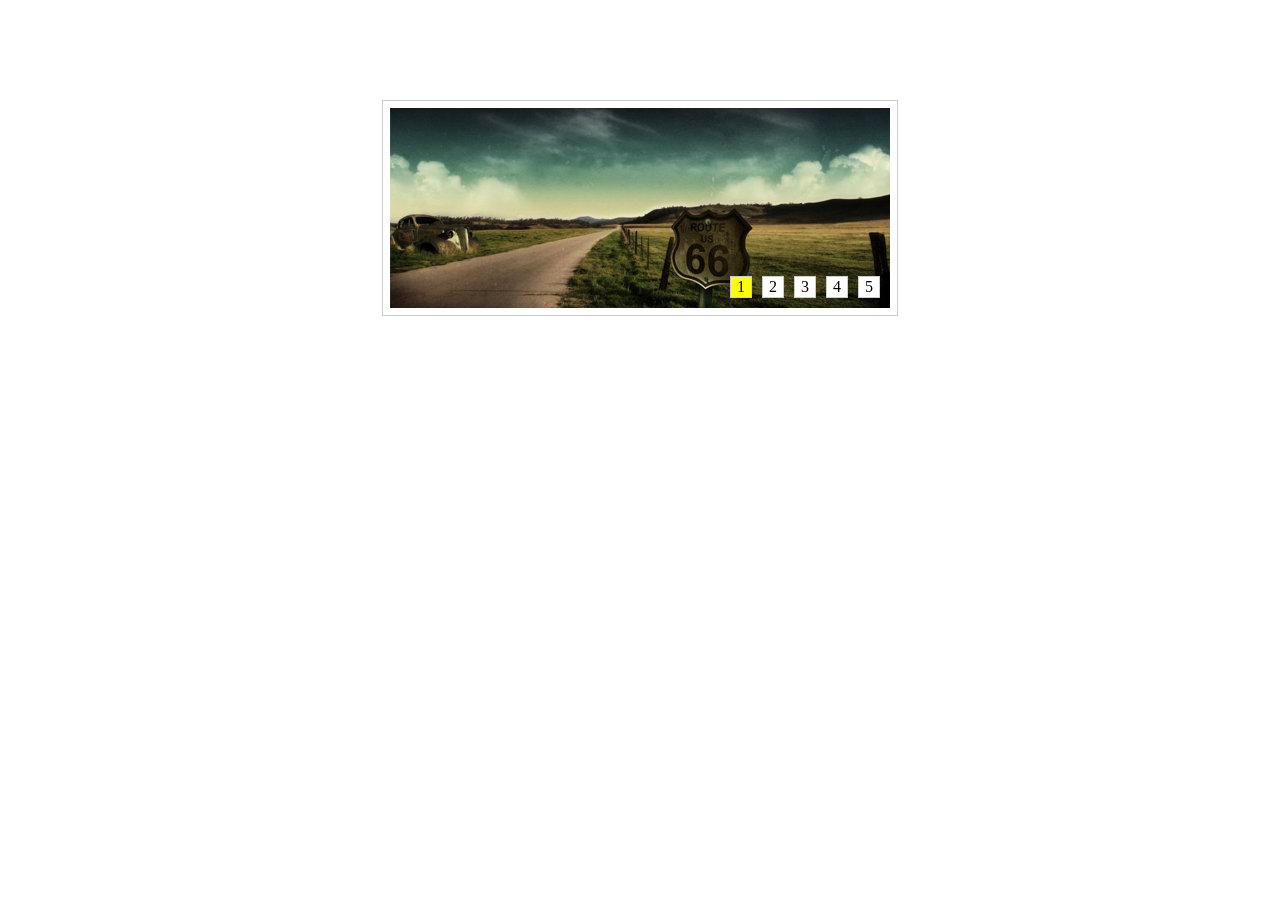
<file: WebAPI/06-WebAPI08和09/代码/04-动画/07-轮播图-点击序号.html>
<!DOCTYPE html>
<html lang="en">
<head>
    <meta charset="UTF-8">
    <title></title>
    <style type="text/css">
        * {
            padding: 0;
            margin: 0;
            list-style: none;
            border: 0;
        }

        .all {
            width: 500px;
            height: 200px;
            padding: 7px;
            border: 1px solid #ccc;
            margin: 100px auto;
            position: relative;
        }

        .screen {
            width: 500px;
            height: 200px;
            overflow: hidden;
            position: relative;
        }

        .screen li {
            width: 500px;
            height: 200px;
            overflow: hidden;
            float: left;
        }

        .screen ul {
            position: absolute;
            left: 0;
            top: 0px;
            width: 3000px;
        }

        .all ol {
            position: absolute;
            right: 10px;
            bottom: 10px;
            line-height: 20px;
            text-align: center;
        }

        .all ol li {
            float: left;
            width: 20px;
            height: 20px;
            background: #fff;
            border: 1px solid #ccc;
            margin-left: 10px;
            cursor: pointer;
        }

        .all ol li.current {
            background: yellow;
        }

        #arr {
            display: none;
            z-index: 1000;

        }

        #arr span {
            width: 40px;
            height: 40px;
            position: absolute;
            left: 5px;
            top: 50%;
            margin-top: -20px;
            background: #000;
            cursor: pointer;
            line-height: 40px;
            text-align: center;
            font-weight: bold;
            font-family: '黑体';
            font-size: 30px;
            color: #fff;
            opacity: 0.3;
            border: 1px solid #fff;
        }

        #arr #right {
            right: 5px;
            left: auto;
        }
    </style>
</head>
<body>
<div class="all" id='box'>
    <div class="screen">
        <ul>
            <li><img src="images/wf1.jpg" width="500" height="200"/></li>
            <li><img src="images/wf2.jpg" width="500" height="200"/></li>
            <li><img src="images/wf3.jpg" width="500" height="200"/></li>
            <li><img src="images/wf4.jpg" width="500" height="200"/></li>
            <li><img src="images/wf5.jpg" width="500" height="200"/></li>
        </ul>
        <ol>
        </ol>
    </div>
    <div id="arr"><span id="left">&lt;</span><span id="right">&gt;</span></div>
</div>
<script src="common.js"></script>
<script src="animate.js"></script>
<script>
  // 获取元素
  var box = my$('box');
  var screen = box.children[0];
  var ul = screen.children[0];
  var ol = screen.children[1];


  // 箭头
  var arr = my$('arr');
  var arrLeft = my$('left');
  var arrRight = my$('right');

  // 1 动态生成序号
  // 页面上总共有多少张图片
  var count = ul.children.length;
  for (var i = 0; i < count; i++) {
    var li = document.createElement('li');
    ol.appendChild(li);
    setInnerText(li, i + 1);
    // 2 点击序号 动画的方式 切换图片 注册点击事件
    li.onclick = liClick;

    // 让当前li记录他的索引
    // 设置标签的自定义属性
    li.setAttribute('index', i);
  }
  function liClick() {
    // 2.1 取消其它li的高亮显示，让当前li高亮显示
    for (var i = 0; i < ol.children.length; i++) {
      var li = ol.children[i];
      li.className = '';
    }
    // 让当前li高亮显示
    this.className = 'current';
    // 2.2 点击序号，动画的方式切换到当前点击的图片位置
    // 图片的宽度
    var imgWidth = screen.offsetWidth;
    // 获取自定义属性
    var index = parseInt(this.getAttribute('index'));
    animate(ul, -index * imgWidth);
  }
  // 让序号1高亮显示
  ol.children[0].className = 'current';

  
  // 3 鼠标放到盒子上显示箭头
  // 4 实现上一张和下一张的功能
  // 5 自动切换图片
</script>
</body>
</html>
</file>
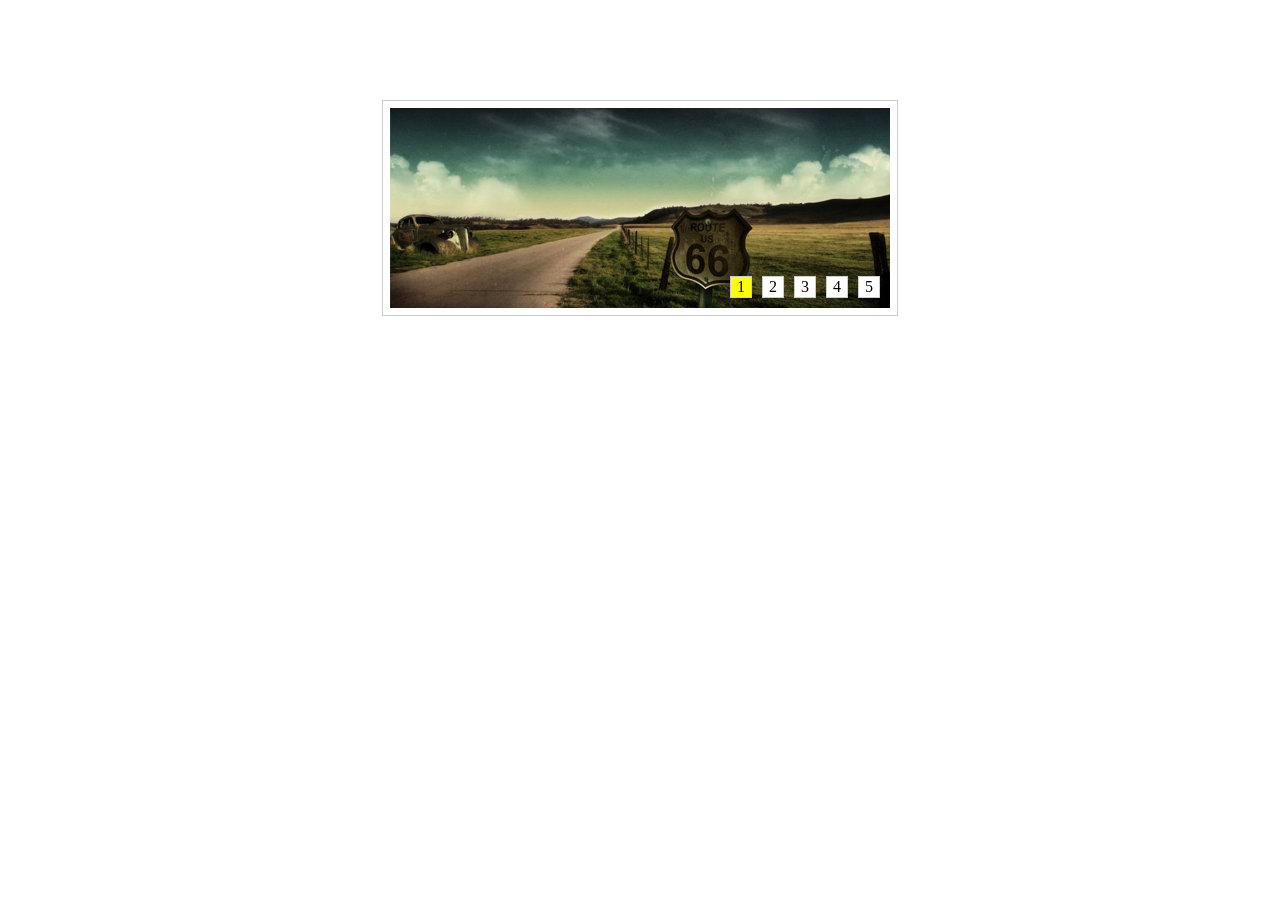
<file: WebAPI/06-WebAPI08和09/代码/04-动画/08-轮播图-显示箭头.html>
<!DOCTYPE html>
<html lang="en">
<head>
    <meta charset="UTF-8">
    <title></title>
    <style type="text/css">
        * {
            padding: 0;
            margin: 0;
            list-style: none;
            border: 0;
        }

        .all {
            width: 500px;
            height: 200px;
            padding: 7px;
            border: 1px solid #ccc;
            margin: 100px auto;
            position: relative;
        }

        .screen {
            width: 500px;
            height: 200px;
            overflow: hidden;
            position: relative;
        }

        .screen li {
            width: 500px;
            height: 200px;
            overflow: hidden;
            float: left;
        }

        .screen ul {
            position: absolute;
            left: 0;
            top: 0px;
            width: 3000px;
        }

        .all ol {
            position: absolute;
            right: 10px;
            bottom: 10px;
            line-height: 20px;
            text-align: center;
        }

        .all ol li {
            float: left;
            width: 20px;
            height: 20px;
            background: #fff;
            border: 1px solid #ccc;
            margin-left: 10px;
            cursor: pointer;
        }

        .all ol li.current {
            background: yellow;
        }

        #arr {
            display: none;
            z-index: 1000;

        }

        #arr span {
            width: 40px;
            height: 40px;
            position: absolute;
            left: 5px;
            top: 50%;
            margin-top: -20px;
            background: #000;
            cursor: pointer;
            line-height: 40px;
            text-align: center;
            font-weight: bold;
            font-family: '黑体';
            font-size: 30px;
            color: #fff;
            opacity: 0.3;
            border: 1px solid #fff;
        }

        #arr #right {
            right: 5px;
            left: auto;
        }
    </style>
</head>
<body>
<div class="all" id='box'>
    <div class="screen">
        <ul>
            <li><img src="images/wf1.jpg" width="500" height="200"/></li>
            <li><img src="images/wf2.jpg" width="500" height="200"/></li>
            <li><img src="images/wf3.jpg" width="500" height="200"/></li>
            <li><img src="images/wf4.jpg" width="500" height="200"/></li>
            <li><img src="images/wf5.jpg" width="500" height="200"/></li>
        </ul>
        <ol>
        </ol>
    </div>
    <div id="arr"><span id="left">&lt;</span><span id="right">&gt;</span></div>
</div>
<script src="common.js"></script>
<script src="animate.js"></script>
<script>
  // 获取元素
  var box = my$('box');
  var screen = box.children[0];
  var ul = screen.children[0];
  var ol = screen.children[1];


  // 箭头
  var arr = my$('arr');
  var arrLeft = my$('left');
  var arrRight = my$('right');

  // 1 动态生成序号
  // 页面上总共有多少张图片
  var count = ul.children.length;
  for (var i = 0; i < count; i++) {
    var li = document.createElement('li');
    ol.appendChild(li);
    setInnerText(li, i + 1);
    // 2 点击序号 动画的方式 切换图片
    li.onclick = liClick;

    // 让当前li记录他的索引
    // 设置标签的自定义属性
    li.setAttribute('index', i);
  }
  function liClick() {
    // 2.1 取消其它li的高亮显示，让当前li高亮显示
    for (var i = 0; i < ol.children.length; i++) {
      var li = ol.children[i];
      li.className = '';
    }
    // 让当前li高亮显示
    this.className = 'current';
    // 2.2 点击序号，动画的方式切换到当前点击的图片位置
    // 图片的宽度
    var imgWidth = screen.offsetWidth;
    // 获取自定义属性
    var index = parseInt(this.getAttribute('index'));
    animate(ul, -index * imgWidth);
  }
  // 让序号1高亮显示
  ol.children[0].className = 'current';

  
  // 3 鼠标放到盒子上显示箭头
  box.onmouseenter = function () {
    arr.style.display = 'block';
  }

  box.onmouseleave = function () {
    arr.style.display = 'none';
  }
  // 4 实现上一张和下一张的功能
  // 5 自动切换图片
</script>
</body>
</html>
</file>
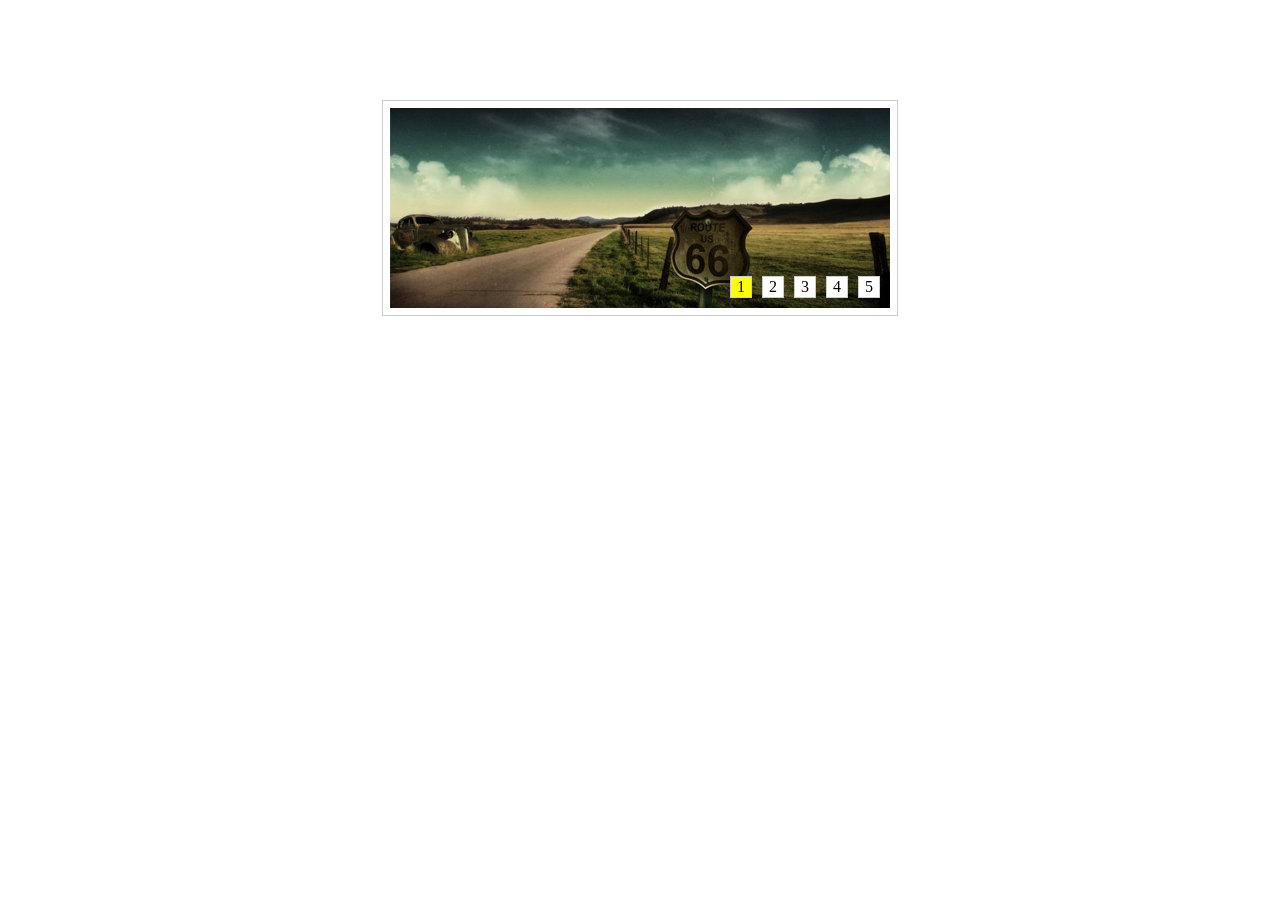
<file: WebAPI/06-WebAPI08和09/代码/04-动画/09-轮播图-上一张下一张.html>
<!DOCTYPE html>
<html lang="en">
<head>
    <meta charset="UTF-8">
    <title></title>
    <style type="text/css">
        * {
            padding: 0;
            margin: 0;
            list-style: none;
            border: 0;
        }

        .all {
            width: 500px;
            height: 200px;
            padding: 7px;
            border: 1px solid #ccc;
            margin: 100px auto;
            position: relative;
        }

        .screen {
            width: 500px;
            height: 200px;
            overflow: hidden;
            position: relative;
        }

        .screen li {
            width: 500px;
            height: 200px;
            overflow: hidden;
            float: left;
        }

        .screen ul {
            position: absolute;
            left: 0;
            top: 0px;
            width: 3000px;
        }

        .all ol {
            position: absolute;
            right: 10px;
            bottom: 10px;
            line-height: 20px;
            text-align: center;
        }

        .all ol li {
            float: left;
            width: 20px;
            height: 20px;
            background: #fff;
            border: 1px solid #ccc;
            margin-left: 10px;
            cursor: pointer;
        }

        .all ol li.current {
            background: yellow;
        }

        #arr {
            display: none;
            z-index: 1000;

        }

        #arr span {
            width: 40px;
            height: 40px;
            position: absolute;
            left: 5px;
            top: 50%;
            margin-top: -20px;
            background: #000;
            cursor: pointer;
            line-height: 40px;
            text-align: center;
            font-weight: bold;
            font-family: '黑体';
            font-size: 30px;
            color: #fff;
            opacity: 0.3;
            border: 1px solid #fff;
        }

        #arr #right {
            right: 5px;
            left: auto;
        }
    </style>
</head>
<body>
<div class="all" id='box'>
    <div class="screen">
        <ul>
            <li><img src="images/wf1.jpg" width="500" height="200"/></li>
            <li><img src="images/wf2.jpg" width="500" height="200"/></li>
            <li><img src="images/wf3.jpg" width="500" height="200"/></li>
            <li><img src="images/wf4.jpg" width="500" height="200"/></li>
            <li><img src="images/wf5.jpg" width="500" height="200"/></li>
        </ul>
        <ol>
        </ol>
    </div>
    <div id="arr"><span id="left">&lt;</span><span id="right">&gt;</span></div>
</div>
<script src="common.js"></script>
<script src="animate.js"></script>
<script>
  // 获取元素
  var box = my$('box');
  var screen = box.children[0];
  var ul = screen.children[0];
  var ol = screen.children[1];


  // 箭头 arrow
  var arr = my$('arr');
  var arrLeft = my$('left');
  var arrRight = my$('right');

  // 图片的宽度
  var imgWidth = screen.offsetWidth;

  // 1 动态生成序号
  // 页面上总共有多少张图片
  var count = ul.children.length;
  for (var i = 0; i < count; i++) {
    var li = document.createElement('li');
    ol.appendChild(li);
    setInnerText(li, i + 1);
    // 2 点击序号 动画的方式 切换图片
    li.onclick = liClick;

    // 让当前li记录他的索引
    // 设置标签的自定义属性
    li.setAttribute('index', i);
  }
  function liClick() {
    // 2.1 取消其它li的高亮显示，让当前li高亮显示
    for (var i = 0; i < ol.children.length; i++) {
      var li = ol.children[i];
      li.className = '';
    }
    // 让当前li高亮显示
    this.className = 'current';
    // 2.2 点击序号，动画的方式切换到当前点击的图片位置
    
    // 获取自定义属性
    var index = parseInt(this.getAttribute('index'));
    animate(ul, -index * imgWidth);
  }
  // 让序号1高亮显示
  ol.children[0].className = 'current';

  
  // 3 鼠标放到盒子上显示箭头
  box.onmouseenter = function () {
    arr.style.display = 'block';
  }

  box.onmouseleave = function () {
    arr.style.display = 'none';
  }
  // 4 实现上一张和下一张的功能
  // 下一张
  
  var index = 0; // 第一张图片的索引
  arrRight.onclick = function () {
    // 如果是最后一张图片，不让index++
    if (index < count - 1) {
        index++;
        // animate(ul, -index * imgWidth);
        // //
        // 获取图片对应的序号，让序号点击
        ol.children[index].click();
    }
  }
  // 上一张
  arrLeft.onclick = function () {
    // 如果不是第一张的话 index--
    if (index > 0) {
      index--;
      // animate(ul, -index * imgWidth);
      ol.children[index].click();
    }
  }


  // 5 自动切换图片
</script>
</body>
</html>
</file>
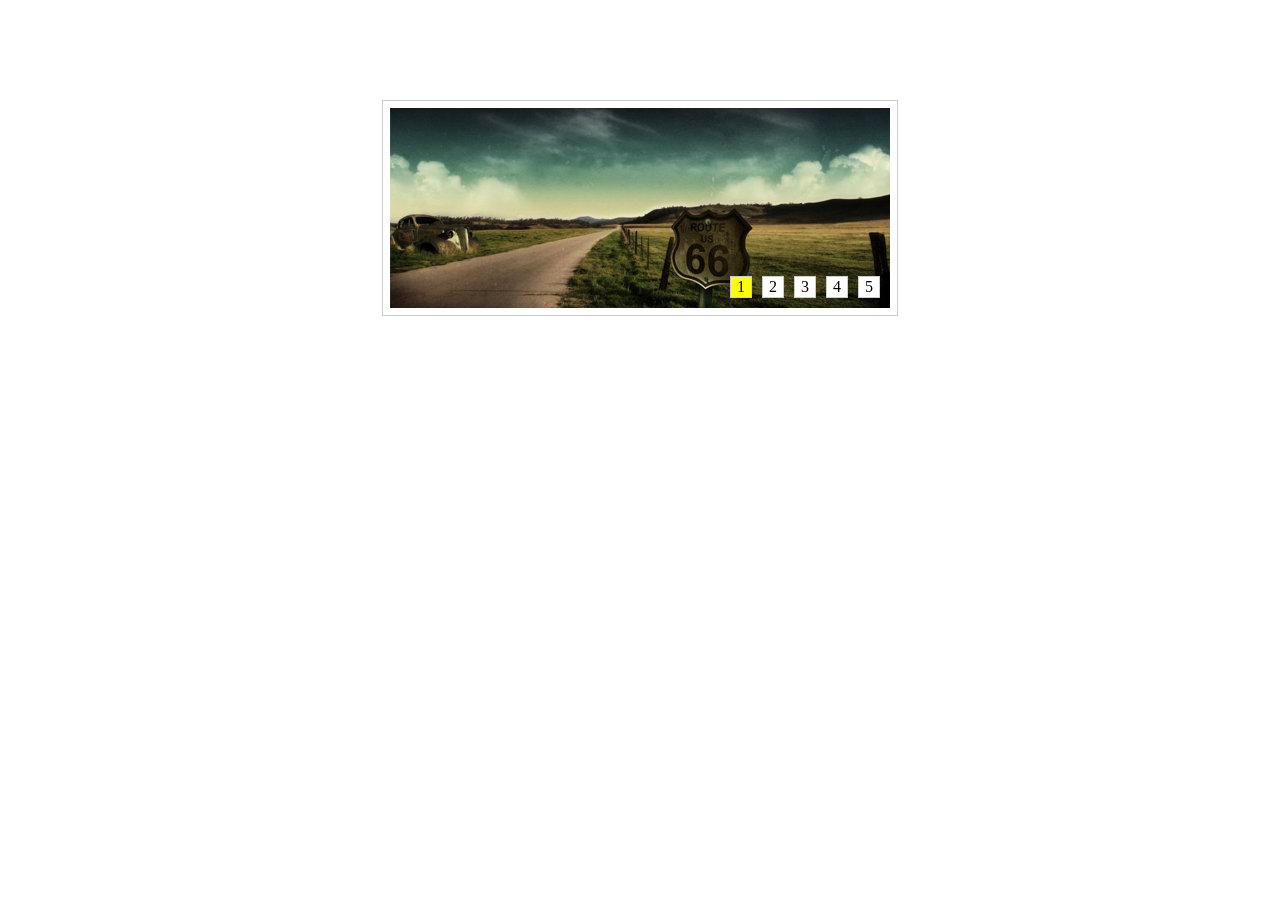
<file: WebAPI/06-WebAPI08和09/代码/04-动画/11-轮播图-bug.html>
<!DOCTYPE html>
<html lang="en">
<head>
    <meta charset="UTF-8">
    <title></title>
    <style type="text/css">
        * {
            padding: 0;
            margin: 0;
            list-style: none;
            border: 0;
        }

        .all {
            width: 500px;
            height: 200px;
            padding: 7px;
            border: 1px solid #ccc;
            margin: 100px auto;
            position: relative;
        }

        .screen {
            width: 500px;
            height: 200px;
            overflow: hidden;
            position: relative;
        }

        .screen li {
            width: 500px;
            height: 200px;
            overflow: hidden;
            float: left;
        }

        .screen ul {
            position: absolute;
            left: 0;
            top: 0px;
            width: 3000px;
        }

        .all ol {
            position: absolute;
            right: 10px;
            bottom: 10px;
            line-height: 20px;
            text-align: center;
        }

        .all ol li {
            float: left;
            width: 20px;
            height: 20px;
            background: #fff;
            border: 1px solid #ccc;
            margin-left: 10px;
            cursor: pointer;
        }

        .all ol li.current {
            background: yellow;
        }

        #arr {
            display: none;
            z-index: 1000;

        }

        #arr span {
            width: 40px;
            height: 40px;
            position: absolute;
            left: 5px;
            top: 50%;
            margin-top: -20px;
            background: #000;
            cursor: pointer;
            line-height: 40px;
            text-align: center;
            font-weight: bold;
            font-family: '黑体';
            font-size: 30px;
            color: #fff;
            opacity: 0.3;
            border: 1px solid #fff;
        }

        #arr #right {
            right: 5px;
            left: auto;
        }
    </style>
</head>
<body>
<div class="all" id='box'>
    <div class="screen">
        <ul>
            <li><img src="images/wf1.jpg" width="500" height="200"/></li>
            <li><img src="images/wf2.jpg" width="500" height="200"/></li>
            <li><img src="images/wf3.jpg" width="500" height="200"/></li>
            <li><img src="images/wf4.jpg" width="500" height="200"/></li>
            <li><img src="images/wf5.jpg" width="500" height="200"/></li>
        </ul>
        <ol>
        </ol>
    </div>
    <div id="arr"><span id="left">&lt;</span><span id="right">&gt;</span></div>
</div>
<script src="common.js"></script>
<script src="animate.js"></script>
<script>
  // 获取元素
  var box = my$('box');
  var screen = box.children[0];
  var ul = screen.children[0];
  var ol = screen.children[1];


  // 箭头 arrow
  var arr = my$('arr');
  var arrLeft = my$('left');
  var arrRight = my$('right');

  // 图片的宽度
  var imgWidth = screen.offsetWidth;

  // 1 动态生成序号
  // 页面上总共有多少张图片
  var count = ul.children.length;
  for (var i = 0; i < count; i++) {
    var li = document.createElement('li');
    ol.appendChild(li);
    setInnerText(li, i + 1);
    // 2 点击序号 动画的方式 切换图片
    li.onclick = liClick;

    // 让当前li记录他的索引
    // 设置标签的自定义属性
    li.setAttribute('index', i);
  }
  function liClick() {
    // 2.1 取消其它li的高亮显示，让当前li高亮显示
    for (var i = 0; i < ol.children.length; i++) {
      var li = ol.children[i];
      li.className = '';
    }
    // 让当前li高亮显示
    this.className = 'current';
    // 2.2 点击序号，动画的方式切换到当前点击的图片位置
    
    // 获取自定义属性
    var liIndex = parseInt(this.getAttribute('index'));
    animate(ul, -liIndex * imgWidth);

    // 全局变量index  和 li中的index保持一致
    index = liIndex;
  }
  // 让序号1高亮显示
  ol.children[0].className = 'current';

  
  // 3 鼠标放到盒子上显示箭头
  box.onmouseenter = function () {
    arr.style.display = 'block';
  }

  box.onmouseleave = function () {
    arr.style.display = 'none';
  }
  // 4 实现上一张和下一张的功能
  // 下一张
  
  var index = 0; // 第一张图片的索引
  arrRight.onclick = function () {
    // 如果是最后一张图片，不让index++
    if (index < count - 1) {
        index++;
        // animate(ul, -index * imgWidth);
        // //
        // 获取图片对应的序号，让序号点击
        ol.children[index].click();
    }
  }
  // 上一张
  arrLeft.onclick = function () {
    // 如果不是第一张的话 index--
    if (index > 0) {
      index--;
      // animate(ul, -index * imgWidth);
      ol.children[index].click();
    }
  }


  // 5 自动切换图片
</script>
</body>
</html>
</file>
<file: WebAPI/06-WebAPI08和09/代码/jd/css/base.css>
/*
* @Author: apple
* @Date:   2017-07-25 11:10:42
* @Last Modified by:   apple
* @Last Modified time: 2017-07-27 00:20:43
*/
img {
	/* display: block; */
	vertical-align: top; /* 解决图片底测有空白缝隙的问题 */
}
.w {  /* 版心的公共类 */
	width: 1190px;  /* 京东的版心是 1190 */  
	margin: 0 auto;  
}
.fl { /*  浮动的公共类 */
	float: left;
}
.fr {
	float: right;
}
 a {
	text-decoration: none;  /* 取消下划线 */
	font-size: 12px;
	color: #999;
}
a:hover {
	color: #c81623;
}
blockquote,body,button,dd,dl,dt,fieldset,form,h1,h2,h3,h4,h5,h6,hr,input,legend,li,ol,p,pre,td,textarea,th,ul{
	margin: 0;
	padding: 0;
}
input,button {
	border: 0;
	outline: none;  /* 取消轮廓边框 */
}
ul {
	list-style: none;
	
}

body {
	background-color: #f6f6f6;
}

.f10{
	color: #f10215!important;
}

@font-face {  /* 声明字体 */
  font-family: 'icomoon';
  src:  url('../fonts/icomoon.eot?8qhwk5');
  src:  url('../fonts/icomoon.eot?8qhwk5#iefix') format('embedded-opentype'),
    url('../fonts/icomoon.ttf?8qhwk5') format('truetype'),
    url('../fonts/icomoon.woff?8qhwk5') format('woff'),
    url('../fonts/icomoon.svg?8qhwk5#icomoon') format('svg');
  font-weight: normal;
  font-style: normal;
}
/* header部分 */
header {
	height: 80px;
	background-color: #020000;
}
/* 快速导航栏begin */
.shortcut {
	height: 30px;
	line-height: 30px;
	background-color: #e3e4e5;
	border-bottom: 1px solid #ddd;
	
}
.city {
	margin-left: 200px;
}
.shortcut li {
	float: left;
}
.shortcut i {
	font-family: "icomoon";
	font-style: normal;  /* 让倾斜的不倾斜 */
	color: #ccc;
}
.space {  /* 小竖线 */
	width: 1px;
	height: 10px;
	background-color: #ccc;
	margin: 10px  12px 0;  /* 上 10  左右是 12  下是 0 */
}
.mobile {
	position: relative;
}
.mobile img {
	position: absolute;
	left: -3px;
	top: 24px;
	border: 1px solid #ccc;
	padding: 3px;
}
/* 快速导航栏over */
/* 中间大部分 */
.middle {
	height: 140px;
	position: relative;
}
.logo {
	position: absolute;
	top: -30px;
	left: 0;
	box-shadow: 0px -10px 10px rgba(0,0,0,.3);
}
.logo a {
	display: block;
	width: 190px;
	height: 170px;
	background: #fff url(../images/logo.png) no-repeat;
}
/* 搜索框 */
.form {
	width: 550px;
	height: 35px;
	position: absolute;
	top: 25px;
	left: 320px;
}
.form input {
	width: 495px;
	height: 33px;
	border: 1px solid #f10215;
	float: left;
	font-size: 14px;
	padding-left:3px;
}
.form button {
	width: 50px;
	height: 35px;
	background-color: #f10215;
	float: left;
}
.form button i {
	font-family: 'icomoon';
	font-style: normal;
	color: #fff;
}
/* 购物车 */
.shopCar {
	width: 188px;
	height: 33px;
	line-height: 33px;
	border: 1px solid #ccc;
	position: absolute;
	top: 25px;
	right: 95px;
	background-color: #fff;
	text-align: center;
	color: #f10215;

}
.shopCar i {
	font-family: 'icomoon';
	margin-right: 5px;
	font-style: normal;
}
.shopCar span {
	width: 15px;
	height: 15px;
	background-color: #f10215;
	border-radius: 50%;
	position: absolute;  /* 加了绝对定位 固定定位 浮动的行内元素， 可以不用转换，直接给宽度和高度 */
	top: 5px;
	right: 30px;
	font-size: 12px;
	color: #fff;
	line-height: 15px;
}
/* 关键词模块 */
.hotwords {
	position: absolute;
	top: 68px;
	left: 320px;
}
/* 小导航模块 */
.navitems {
	width: 770px;
	height: 40px;
	position: absolute;
	bottom: 0;
	left: 200px;
	line-height: 40px;
}
.navitems li {
	float: left;
	margin-left: 30px;
}
.navitems li a {
	font-size: 16px;
	font-weight: 700; 
	color: #555;
}
.navitems li a:hover {
	color: #f10215;
	}
.navitems .space {
	/* margin-top: 15px;
	margin-left:15px;
	margin-right: -15px; */
	margin:15px -15px 0 15px;
}
/* 超级日 */
.super {
	position: absolute;
	bottom: 10px;
	right: 0;
}
/* 页面底部 */
footer {
	margin-top: 35px;
	height: 500px;
	background-color: #EAEAEA;
}
footer a {
	color: #666;
}
.service {
	padding: 30px 0; 
	border-bottom: 1px solid #DEDEDE;
	overflow: hidden;
}
.service ul li {
	width: 297px;
	height: 43px;
	position: relative;
	line-height: 43px;
	float: left;
}
.service  li h5 {
	position: absolute;
	top: 0;
	left: 38px;
	width: 36px;
	height: 43px;
	background: url(../images/ico.png) no-repeat;
	text-indent: -999em;
}
.service  li:nth-child(2) h5 {
	background-position: 0 -43px;
}
.service  li:nth-child(3) h5 {
	background-position: 0 -86px;
}
.service  li:nth-child(4) h5 {
	background-position: bottom;
}
.service  li p {
	font-weight: 700;
	margin-left: 82px;

}

/* 帮助模块 */
.help {
	height: 200px;
	border-bottom: 1px solid #DEDEDE;
	padding-top: 25px;
	box-sizing: border-box;
}
.help dl {
	width: 192px;
	float: left;
}
.help dt,
.coverage h5 {
	height: 30px;
	font-size: 14px;
	color: #666;
}
.help dd {
	height: 22px;
}

/* 范围 */
.coverage {
	width: 200px;
	height: 150px;
	background: url(../images/ico_footer.png) no-repeat;
}
.coverage h5 {
	padding-left: 35px;
}
.coverage p {
	font-size: 12px;
	color: #666;
	line-height: 18px;
	width: 180px;
}
.coverage a {
	display: block;
	margin-top: 5px;
	width: 180px;
	text-align: right;
}
/* 底部版权 */
.copyright {
	padding-top: 20px;
	text-align: center;
	color: #666;
	font-size: 12px;
}
.copyright span {
	margin: 0 10px;
}

.copyright div {
	margin-top:20px;
}
.copyright div p {
	line-height: 22px;
}
.foot-icon a {
	display: inline-block;
	width: 103px;
	height: 33px;
	background: url(../images/ico_footer.png) no-repeat 0 -150px;
	margin: 20px 4px 0;
	/* 行内块可以用 text-align: center 来实现居中 */
}
.foot-icon a:nth-child(2) {
	background-position: -103px  -150px;
}
.foot-icon a:nth-child(3) {
	background-position: 0  -183px;
}.foot-icon a:nth-child(4) {
	background-position: -103px  -183px;
}.foot-icon a:nth-child(5) {
	background-position: 0  -216px;
}.foot-icon a:nth-child(6) {
	background-position: -103px  -216px;
}
</file>
<file: WebAPI/06-WebAPI08和09/代码/jd/css/index.css>
/*
* @Author: apple
* @Date:   2017-07-26 23:27:21
* @Last Modified by:   apple
* @Last Modified time: 2017-07-27 14:30:23
*/
/* 中间分类模块开始 */
.grid {
	height: 480px;
}
.grid-col1 {
	width: 190px;
	height: 100%;
	background-color: #6e6568;
	color: #fff;
	font-size: 14px;  /* 不是给字的，给 /  */
	position: relative;
}
.ad {
	width: 250px;
	height: 480px;
/* 	background-color: pink;
 */	position: absolute;
	top: 0;
	left: -250px;
}
.ad-r {
	position: absolute;
	top: 0;
	left: 250px;
	z-index: 999;
	width: 0;
	height: 480px;
	background: url(../images/ad-r.jpg);
	/* z这个盒子做动画，所以给它添加过渡 */
	transition: all 0.8s;
}
.ad:hover .ad-r {  
	/* 鼠标经过 ad 这个广告大盒子的时候， 里面的这个叫 ad-r的盒子的宽度由0变为 990 */
	width: 990px;
}
.grid-col1 a {
	color: #fff;
	font-size: 14px;  /* 是给链接文字  */
	margin: 0 3px;
}
.grid-col1 a:hover {
	color: #f10215;
}
.grid-col1 ul {
	padding: 10px 0;
}
.grid-col1 ul li {
	padding-left: 12px;
	height: 29px;
	line-height: 26px;
	/* margin-left: 12px; 同学们体会下 这里为什么不用 margin  就是因为下面有鼠标经过的效果*/
}
.grid-col1 ul li:hover {
	background-color: #9c9698;
}

.grid-col2 {
	width: 790px;
	height: 100%;
	margin-left: 10px;
}
/* banner部分 */
.grid-col2-b div {
	float: left;
	margin-top: 10px;
}
.grid-col2-b div:last-child {
	float: right;
	margin-top: 10px;
}
/* 箭头部分 */
.grid-col2-t {
	position: relative;
}
.arrow-l,
.arrow-r {
	position: absolute;
	top: 50%;
	width: 30px;
	height: 60px;
	background: rgba(0, 0, 0, 0.3);
	transform: translateY(-50%);
	text-align: center;
	line-height: 60px;
	font-size: 20px;
	color: rgba(255, 255, 255, .6);
	font-family: arial;
	font-weight: normal;
}
.arrow-r {
	right: 0;
}
.circle {
	width: 167px;
	height: 20px;
	background: rgba(255, 255, 255, .3);
	position: absolute;
	left: 50%;
	bottom: 20px;
	transform: translateX(-50%);
		border-radius: 10px;
		padding-left: 8px;
}
.circle li {
	width: 12px;
	height: 12px;
	background-color: #fff;
	border-radius: 50%;
	float: left;
	margin: 4px;
	cursor: pointer;  /* 鼠标经过li 的时候变成小手 */
}
.circle .current {
	background-color: #f10215;
}

.grid-col3 {
	width: 190px;
	height: 100%;
}
/* 右边模块 */
.login {
	height: 85px;
	border-bottom: 1px solid #ccc;
	background-color: #fff;
	padding: 15px;
}
.login-t {
	width: 95px;
	height: 60px;
	line-height: 20px;
	font-size: 12px;
	white-space: nowrap;  /* 强制一行内显示 */
	overflow: hidden;  /* 溢出隐藏 */
	text-overflow: ellipsis; /* 超出的部分显示 省略号 */
	color: #666;
	padding-left: 60px;  /* 这里给padding 把文字挤过来 */
	position: relative;
}
.login-t a {
	color: #666;
}
.login-t a:hover {
	color: #f10512;
}
.user-info {
	width: 50px;
	height: 50px;
	position: absolute;
	left: 0;
	top: 0;
	background: url(../images/sprite_userinfo@1x.png) no-repeat -70px 0;
	
}
.login-b a {
	display: inline-block;
	width: 70px;
	height: 20px;
	line-height: 20px;
	border: 2px solid #f10215;
	margin-right: 3px;
	text-align: center;
	color: #f10215;
}
.login-b a:hover {
	background-color:  #f10215;
	color: #fff;
}
.user-info img {
	width: 40px;
	border-radius: 50%;
	margin: 5px;
}
.news {
	height: 154px;
	border-bottom: 1px solid #ccc;
	background-color: #fff;
	padding: 7px 13px 0;
	box-sizing: border-box;
}
.news-t {
	height: 19px;
	border-bottom: 1px solid #ccc;
	position: relative;
}
.news-t a {
	float: left;
	height: 17px;
	line-height: 17px;
}
.cuxiao {
	width: 38px;

	border-right: 1px solid #ccc;
}
.gg {
	margin-left: 15px;
}
.news-t .more {
	float: right;
}
.news-t div {
	height: 2px;
	width: 28px;
	background-color: #f10215;
	position: absolute;
	bottom: -1px;
	left: -3px;
}
.news-b {
	padding-top: 15px ;
}
.hide {
	display: none;
}
.show {
	display: block;
}
.news-b li {
	height: 23px;
	line-height: 23px;
}
.expand {
	height: 209px;
	background-color: #fff;
	overflow: hidden; /* expand 这个宽度继承了 父亲 190宽度 */
}
.expand ul {
	width: 195px; /*  父亲是 190 但是里面的li 宽度超过了190 摆放不开 4个li 此时 让ul 宽度变大 */ 
}
.expand  li {
	width: 47px;
	height: 69px;
	border-right: 1px solid #ccc;
	border-bottom: 1px solid #ccc;
	float: left;
}
.expand  li a {
	display: block;
	padding-top: 15px;
	text-align: center;
}
.expand  li i {
	display: block;
	margin: 0 auto;
	margin-bottom: 10px;
	background: url(../images/sprite_fs@1x.png) no-repeat;
	width: 18px;
	height: 23px;
	background-position: -5px -88px;
}
.expand  li:first-child i {
	width: 18px;
	height: 23px;
	background-position: -5px -88px;
}
</file>
<file: WebAPI/06-WebAPI08和09/代码/回到顶部/css/main.css>
* {
    margin: 0;
    padding: 0;
}
html {
    width: 100%;
    font-family: "Microsoft YaHei",-apple-system-font,"Helvetica Neue",Helvetica,STHeiTi,sans-serif;

}
.header {
    position: fixed;
    z-index: 20;
    left: 0;
    top: 0;
    height: 90px;
    width: 100%;
    background-color: #fff;
    transition: height .3s;
}

.header.fixed {
    height: 50px;
    box-shadow: 0 0 1px 0 rgba(0,0,0,.3),0 0 6px 2px rgba(0,0,0,.15);
}
.wrapper {
    width: 970px;
    margin: 0 auto;
}
.clearfix:after {
    display: table;
    clear: both;
    content: "";
}

.header .logo {
    float: left;
    margin: 0;
    width: 180px;
    margin-top: 21px;
    height: 34px;
    background-image: url(http://s.url.cn/qqun/xiaoqu/buluo/p/js/images/big_logo.a9bf2527b09314270250235300104630.png);
    background-repeat: no-repeat;
    transition: all .3s;
}
a {
    text-decoration: none;
    color: #000;
    background-color: transparent;
}
.header .search-box {
    float: left;
    margin-left: 25px;
    height: 30px;
    margin-top: 24px;
    transition: margin .3s;
}
.header .user-wrapper {
    margin-top: 32px;
}
.header .user-wrapper {
    float: right;
    transition: margin .3s;
}
.header .links {
    margin-top: 32px;
}
.slide-down-container {
    font-size: 12px;
    position: relative;
    z-index: 100;
    float: left;
    margin-right: 20px;
}
.slide-down-container .title {
    position: relative;
    cursor: pointer;
    padding-bottom: 10px;
}
.header .slide-down-container.help-links .slide-down-content {
    left: -32px;
}
.slide-down-container .slide-down-content {
    position: absolute;
    font-size: 12px;
    display: none;
    top: 20px;
    width: 88px;
    padding: 10px 0;
    margin-top: 7px;
    overflow: hidden;
    text-overflow: ellipsis;
    white-space: nowrap;
    background-color: #fff;
    border: 1px solid #dbdadf;
    box-shadow: 0 2px 6px 2px rgba(0,0,0,.17);
}
ul {
    list-style: none;
}
.header .search-box input {
    float: left;
    padding: 0;
    height: 28px;
    line-height: 28px;
    width: 340px;
    border: 1px solid #dfdfdf;
    border-radius: 2px;
    border-right: 0;
    padding-left: 10px;
    font-size: 14px;
}
.header .search-box div.search-btn {
    float: left;
    height: 30px;
    width: 64px;

    background: url([data-uri]) center no-repeat #2786e4;
    cursor: pointer;
}
.header .search-box .hot-words {
    clear: left;
    transition: opacity .3s;
    padding-top: 10px;
    font-size: 12px;
}
.header .search-box .hot-words a {
    margin-right: 18px;
    cursor: pointer;
    color: #868686;
}
.slide-down-container .title .title-span {
    max-width: 100px;
    display: inline-block;
    overflow: hidden;
    text-overflow: ellipsis;
    white-space: nowrap;
}
.slide-down-container .title span {
    position: relative;
    vertical-align: middle;
}
.slide-down-container .title {
    position: relative;
    cursor: pointer;
    padding-bottom: 10px;
}
.slide-down-container {
    font-size: 12px;
    position: relative;
    z-index: 100;
    float: left;
    margin-right: 20px;
}
body {
    background: #ecebf0 url(http://s.url.cn/qqun/xiaoqu/buluo/p/js/images/bg.019aa429f71b955278687d76ea4c0951.jpg) no-repeat center center fixed;
}
.slide-down-container .title .slide-down-icon {
    display: inline-block;
    margin-left: 5px;
    margin-top: 1px;
    width: 5px;
    height: 5px;
    background: url([data-uri]) center no-repeat;
    vertical-align: middle;
}
.login-wrap {
    font-size: 12px;
    margin-left: 4px;
}
.login-wrap .btn-login {
    display: inline-block;
    text-decoration: none;
    color: inherit;
    cursor: pointer;
    line-height: 18px;
    height: 18px;
}
.header .links {
    margin-top: 32px;
}
.header .links, .header .user-wrapper {
    float: right;
    transition: margin .3s;
}

#wrap {
    width: 100%;
}
.cls {
    width: 70%;
    margin: 100px auto 0px auto;
}
.header.fixed .hot-words {
    opacity: 0;
    -ms-filter: "alpha(Opacity=0)";
    pointer-events: none;
}
.header.fixed .links, .header.fixed .user-wrapper {
    margin-top: 15px;
}
.header.fixed .logo {
    background-image: url(http://s.url.cn/qqun/xiaoqu/buluo/p/js/images/small_logo.e402407a1c2d949e81207e68ff99b556.png);
    width: 165px;
    height: 30px;
    margin-top: 10px;
}
.header.fixed .search-box {
    margin-top: 10px;
}

 .to-top {
    width: 50px;
    height: 50px;
    background-image: url(http://s.url.cn/qqun/xiaoqu/buluo/p/js/images/to_top.6a40e92f2a02f3945477ff9937f5cb20.png);
    background-repeat: no-repeat;
    background-position: 0 0;
    background-size: 50px 50px;
    cursor: pointer;
    display: none;
     position: fixed;
     bottom: 150px;
     left: 86%;
}
</file>
<file: WebAPI/06-WebAPI08和09/资料/jd/css/base.css>
/*
* @Author: apple
* @Date:   2017-07-25 11:10:42
* @Last Modified by:   apple
* @Last Modified time: 2017-07-27 00:20:43
*/
img {
	/* display: block; */
	vertical-align: top; /* 解决图片底测有空白缝隙的问题 */
}
.w {  /* 版心的公共类 */
	width: 1190px;  /* 京东的版心是 1190 */  
	margin: 0 auto;  
}
.fl { /*  浮动的公共类 */
	float: left;
}
.fr {
	float: right;
}
 a {
	text-decoration: none;  /* 取消下划线 */
	font-size: 12px;
	color: #999;
}
a:hover {
	color: #c81623;
}
blockquote,body,button,dd,dl,dt,fieldset,form,h1,h2,h3,h4,h5,h6,hr,input,legend,li,ol,p,pre,td,textarea,th,ul{
	margin: 0;
	padding: 0;
}
input,button {
	border: 0;
	outline: none;  /* 取消轮廓边框 */
}
ul {
	list-style: none;
	
}

body {
	background-color: #f6f6f6;
}

.f10{
	color: #f10215!important;
}

@font-face {  /* 声明字体 */
  font-family: 'icomoon';
  src:  url('../fonts/icomoon.eot?8qhwk5');
  src:  url('../fonts/icomoon.eot?8qhwk5#iefix') format('embedded-opentype'),
    url('../fonts/icomoon.ttf?8qhwk5') format('truetype'),
    url('../fonts/icomoon.woff?8qhwk5') format('woff'),
    url('../fonts/icomoon.svg?8qhwk5#icomoon') format('svg');
  font-weight: normal;
  font-style: normal;
}
/* header部分 */
header {
	height: 80px;
	background-color: #020000;
}
/* 快速导航栏begin */
.shortcut {
	height: 30px;
	line-height: 30px;
	background-color: #e3e4e5;
	border-bottom: 1px solid #ddd;
	
}
.city {
	margin-left: 200px;
}
.shortcut li {
	float: left;
}
.shortcut i {
	font-family: "icomoon";
	font-style: normal;  /* 让倾斜的不倾斜 */
	color: #ccc;
}
.space {  /* 小竖线 */
	width: 1px;
	height: 10px;
	background-color: #ccc;
	margin: 10px  12px 0;  /* 上 10  左右是 12  下是 0 */
}
.mobile {
	position: relative;
}
.mobile img {
	position: absolute;
	left: -3px;
	top: 24px;
	border: 1px solid #ccc;
	padding: 3px;
}
/* 快速导航栏over */
/* 中间大部分 */
.middle {
	height: 140px;
	position: relative;
}
.logo {
	position: absolute;
	top: -30px;
	left: 0;
	box-shadow: 0px -10px 10px rgba(0,0,0,.3);
}
.logo a {
	display: block;
	width: 190px;
	height: 170px;
	background: #fff url(../images/logo.png) no-repeat;
}
/* 搜索框 */
.form {
	width: 550px;
	height: 35px;
	position: absolute;
	top: 25px;
	left: 320px;
}
.form input {
	width: 495px;
	height: 33px;
	border: 1px solid #f10215;
	float: left;
	font-size: 14px;
	padding-left:3px;
}
.form button {
	width: 50px;
	height: 35px;
	background-color: #f10215;
	float: left;
}
.form button i {
	font-family: 'icomoon';
	font-style: normal;
	color: #fff;
}
/* 购物车 */
.shopCar {
	width: 188px;
	height: 33px;
	line-height: 33px;
	border: 1px solid #ccc;
	position: absolute;
	top: 25px;
	right: 95px;
	background-color: #fff;
	text-align: center;
	color: #f10215;

}
.shopCar i {
	font-family: 'icomoon';
	margin-right: 5px;
	font-style: normal;
}
.shopCar span {
	width: 15px;
	height: 15px;
	background-color: #f10215;
	border-radius: 50%;
	position: absolute;  /* 加了绝对定位 固定定位 浮动的行内元素， 可以不用转换，直接给宽度和高度 */
	top: 5px;
	right: 30px;
	font-size: 12px;
	color: #fff;
	line-height: 15px;
}
/* 关键词模块 */
.hotwords {
	position: absolute;
	top: 68px;
	left: 320px;
}
/* 小导航模块 */
.navitems {
	width: 770px;
	height: 40px;
	position: absolute;
	bottom: 0;
	left: 200px;
	line-height: 40px;
}
.navitems li {
	float: left;
	margin-left: 30px;
}
.navitems li a {
	font-size: 16px;
	font-weight: 700; 
	color: #555;
}
.navitems li a:hover {
	color: #f10215;
	}
.navitems .space {
	/* margin-top: 15px;
	margin-left:15px;
	margin-right: -15px; */
	margin:15px -15px 0 15px;
}
/* 超级日 */
.super {
	position: absolute;
	bottom: 10px;
	right: 0;
}
/* 页面底部 */
footer {
	margin-top: 35px;
	height: 500px;
	background-color: #EAEAEA;
}
footer a {
	color: #666;
}
.service {
	padding: 30px 0; 
	border-bottom: 1px solid #DEDEDE;
	overflow: hidden;
}
.service ul li {
	width: 297px;
	height: 43px;
	position: relative;
	line-height: 43px;
	float: left;
}
.service  li h5 {
	position: absolute;
	top: 0;
	left: 38px;
	width: 36px;
	height: 43px;
	background: url(../images/ico.png) no-repeat;
	text-indent: -999em;
}
.service  li:nth-child(2) h5 {
	background-position: 0 -43px;
}
.service  li:nth-child(3) h5 {
	background-position: 0 -86px;
}
.service  li:nth-child(4) h5 {
	background-position: bottom;
}
.service  li p {
	font-weight: 700;
	margin-left: 82px;

}

/* 帮助模块 */
.help {
	height: 200px;
	border-bottom: 1px solid #DEDEDE;
	padding-top: 25px;
	box-sizing: border-box;
}
.help dl {
	width: 192px;
	float: left;
}
.help dt,
.coverage h5 {
	height: 30px;
	font-size: 14px;
	color: #666;
}
.help dd {
	height: 22px;
}

/* 范围 */
.coverage {
	width: 200px;
	height: 150px;
	background: url(../images/ico_footer.png) no-repeat;
}
.coverage h5 {
	padding-left: 35px;
}
.coverage p {
	font-size: 12px;
	color: #666;
	line-height: 18px;
	width: 180px;
}
.coverage a {
	display: block;
	margin-top: 5px;
	width: 180px;
	text-align: right;
}
/* 底部版权 */
.copyright {
	padding-top: 20px;
	text-align: center;
	color: #666;
	font-size: 12px;
}
.copyright span {
	margin: 0 10px;
}

.copyright div {
	margin-top:20px;
}
.copyright div p {
	line-height: 22px;
}
.foot-icon a {
	display: inline-block;
	width: 103px;
	height: 33px;
	background: url(../images/ico_footer.png) no-repeat 0 -150px;
	margin: 20px 4px 0;
	/* 行内块可以用 text-align: center 来实现居中 */
}
.foot-icon a:nth-child(2) {
	background-position: -103px  -150px;
}
.foot-icon a:nth-child(3) {
	background-position: 0  -183px;
}.foot-icon a:nth-child(4) {
	background-position: -103px  -183px;
}.foot-icon a:nth-child(5) {
	background-position: 0  -216px;
}.foot-icon a:nth-child(6) {
	background-position: -103px  -216px;
}
</file>
<file: WebAPI/06-WebAPI08和09/资料/jd/css/index.css>
/*
* @Author: apple
* @Date:   2017-07-26 23:27:21
* @Last Modified by:   apple
* @Last Modified time: 2017-07-27 14:30:23
*/
/* 中间分类模块开始 */
.grid {
	height: 480px;
}
.grid-col1 {
	width: 190px;
	height: 100%;
	background-color: #6e6568;
	color: #fff;
	font-size: 14px;  /* 不是给字的，给 /  */
	position: relative;
}
.ad {
	width: 250px;
	height: 480px;
/* 	background-color: pink;
 */	position: absolute;
	top: 0;
	left: -250px;
}
.ad-r {
	position: absolute;
	top: 0;
	left: 250px;
	z-index: 999;
	width: 0;
	height: 480px;
	background: url(../images/ad-r.jpg);
	/* z这个盒子做动画，所以给它添加过渡 */
	transition: all 0.8s;
}
.ad:hover .ad-r {  
	/* 鼠标经过 ad 这个广告大盒子的时候， 里面的这个叫 ad-r的盒子的宽度由0变为 990 */
	width: 990px;
}
.grid-col1 a {
	color: #fff;
	font-size: 14px;  /* 是给链接文字  */
	margin: 0 3px;
}
.grid-col1 a:hover {
	color: #f10215;
}
.grid-col1 ul {
	padding: 10px 0;
}
.grid-col1 ul li {
	padding-left: 12px;
	height: 29px;
	line-height: 26px;
	/* margin-left: 12px; 同学们体会下 这里为什么不用 margin  就是因为下面有鼠标经过的效果*/
}
.grid-col1 ul li:hover {
	background-color: #9c9698;
}

.grid-col2 {
	width: 790px;
	height: 100%;
	margin-left: 10px;
}
/* banner部分 */
.grid-col2-b div {
	float: left;
	margin-top: 10px;
}
.grid-col2-b div:last-child {
	float: right;
	margin-top: 10px;
}
/* 箭头部分 */
.grid-col2-t {
	position: relative;
}
.arrow-l,
.arrow-r {
	position: absolute;
	top: 50%;
	width: 30px;
	height: 60px;
	background: rgba(0, 0, 0, 0.3);
	transform: translateY(-50%);
	text-align: center;
	line-height: 60px;
	font-size: 20px;
	color: rgba(255, 255, 255, .6);
	font-family: arial;
	font-weight: normal;
}
.arrow-r {
	right: 0;
}
.circle {
	width: 167px;
	height: 20px;
	background: rgba(255, 255, 255, .3);
	position: absolute;
	left: 50%;
	bottom: 20px;
	transform: translateX(-50%);
		border-radius: 10px;
		padding-left: 8px;
}
.circle li {
	width: 12px;
	height: 12px;
	background-color: #fff;
	border-radius: 50%;
	float: left;
	margin: 4px;
	cursor: pointer;  /* 鼠标经过li 的时候变成小手 */
}
.circle .current {
	background-color: #f10215;
}

.grid-col3 {
	width: 190px;
	height: 100%;
}
/* 右边模块 */
.login {
	height: 85px;
	border-bottom: 1px solid #ccc;
	background-color: #fff;
	padding: 15px;
}
.login-t {
	width: 95px;
	height: 60px;
	line-height: 20px;
	font-size: 12px;
	white-space: nowrap;  /* 强制一行内显示 */
	overflow: hidden;  /* 溢出隐藏 */
	text-overflow: ellipsis; /* 超出的部分显示 省略号 */
	color: #666;
	padding-left: 60px;  /* 这里给padding 把文字挤过来 */
	position: relative;
}
.login-t a {
	color: #666;
}
.login-t a:hover {
	color: #f10512;
}
.user-info {
	width: 50px;
	height: 50px;
	position: absolute;
	left: 0;
	top: 0;
	background: url(../images/sprite_userinfo@1x.png) no-repeat -70px 0;
	
}
.login-b a {
	display: inline-block;
	width: 70px;
	height: 20px;
	line-height: 20px;
	border: 2px solid #f10215;
	margin-right: 3px;
	text-align: center;
	color: #f10215;
}
.login-b a:hover {
	background-color:  #f10215;
	color: #fff;
}
.user-info img {
	width: 40px;
	border-radius: 50%;
	margin: 5px;
}
.news {
	height: 154px;
	border-bottom: 1px solid #ccc;
	background-color: #fff;
	padding: 7px 13px 0;
	box-sizing: border-box;
}
.news-t {
	height: 19px;
	border-bottom: 1px solid #ccc;
	position: relative;
}
.news-t a {
	float: left;
	height: 17px;
	line-height: 17px;
}
.cuxiao {
	width: 38px;

	border-right: 1px solid #ccc;
}
.gg {
	margin-left: 15px;
}
.news-t .more {
	float: right;
}
.news-t div {
	height: 2px;
	width: 28px;
	background-color: #f10215;
	position: absolute;
	bottom: -1px;
	left: -3px;
}
.news-b {
	padding-top: 15px ;
}
.news-b li {
	height: 23px;
	line-height: 23px;
}
.expand {
	height: 209px;
	background-color: #fff;
	overflow: hidden; /* expand 这个宽度继承了 父亲 190宽度 */
}
.expand ul {
	width: 195px; /*  父亲是 190 但是里面的li 宽度超过了190 摆放不开 4个li 此时 让ul 宽度变大 */ 
}
.expand  li {
	width: 47px;
	height: 69px;
	border-right: 1px solid #ccc;
	border-bottom: 1px solid #ccc;
	float: left;
}
.expand  li a {
	display: block;
	padding-top: 15px;
	text-align: center;
}
.expand  li i {
	display: block;
	margin: 0 auto;
	margin-bottom: 10px;
	background: url(../images/sprite_fs@1x.png) no-repeat;
	width: 18px;
	height: 23px;
	background-position: -5px -88px;
}
.expand  li:first-child i {
	width: 18px;
	height: 23px;
	background-position: -5px -88px;
}
</file>
